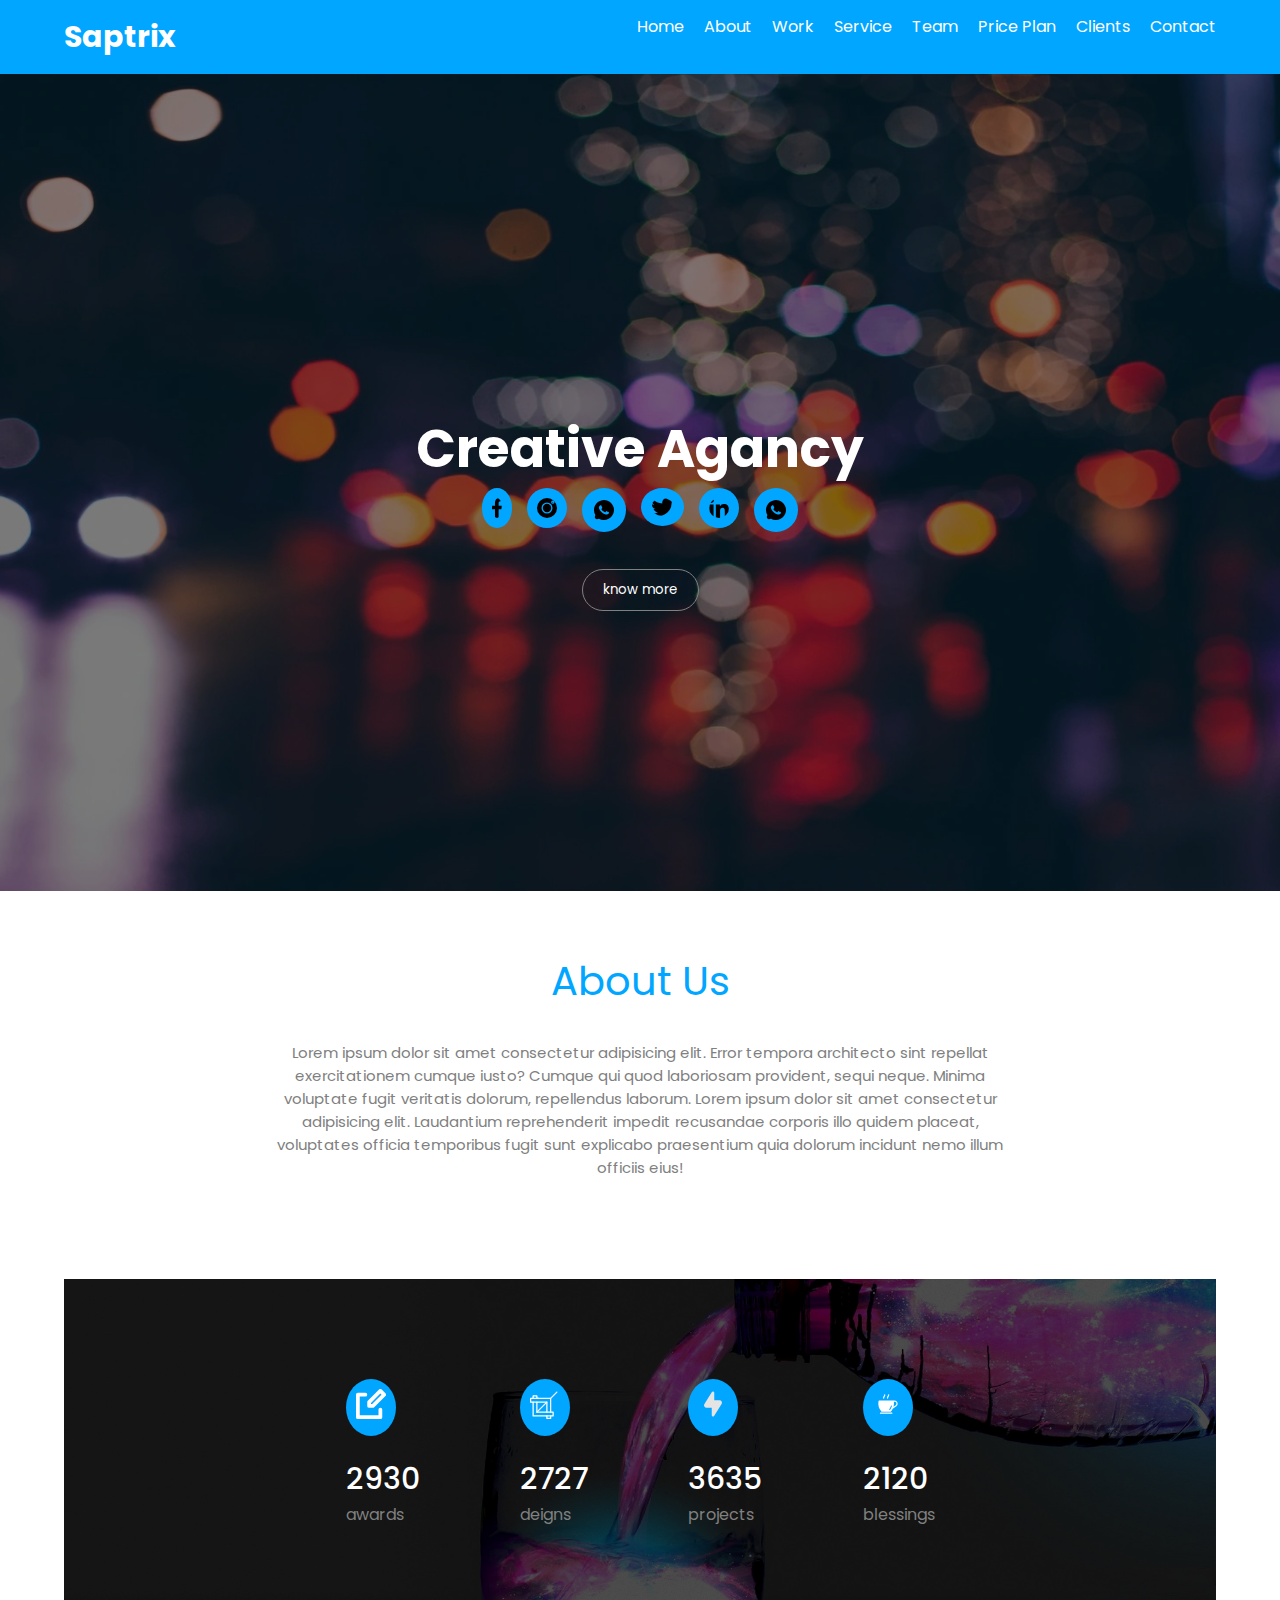
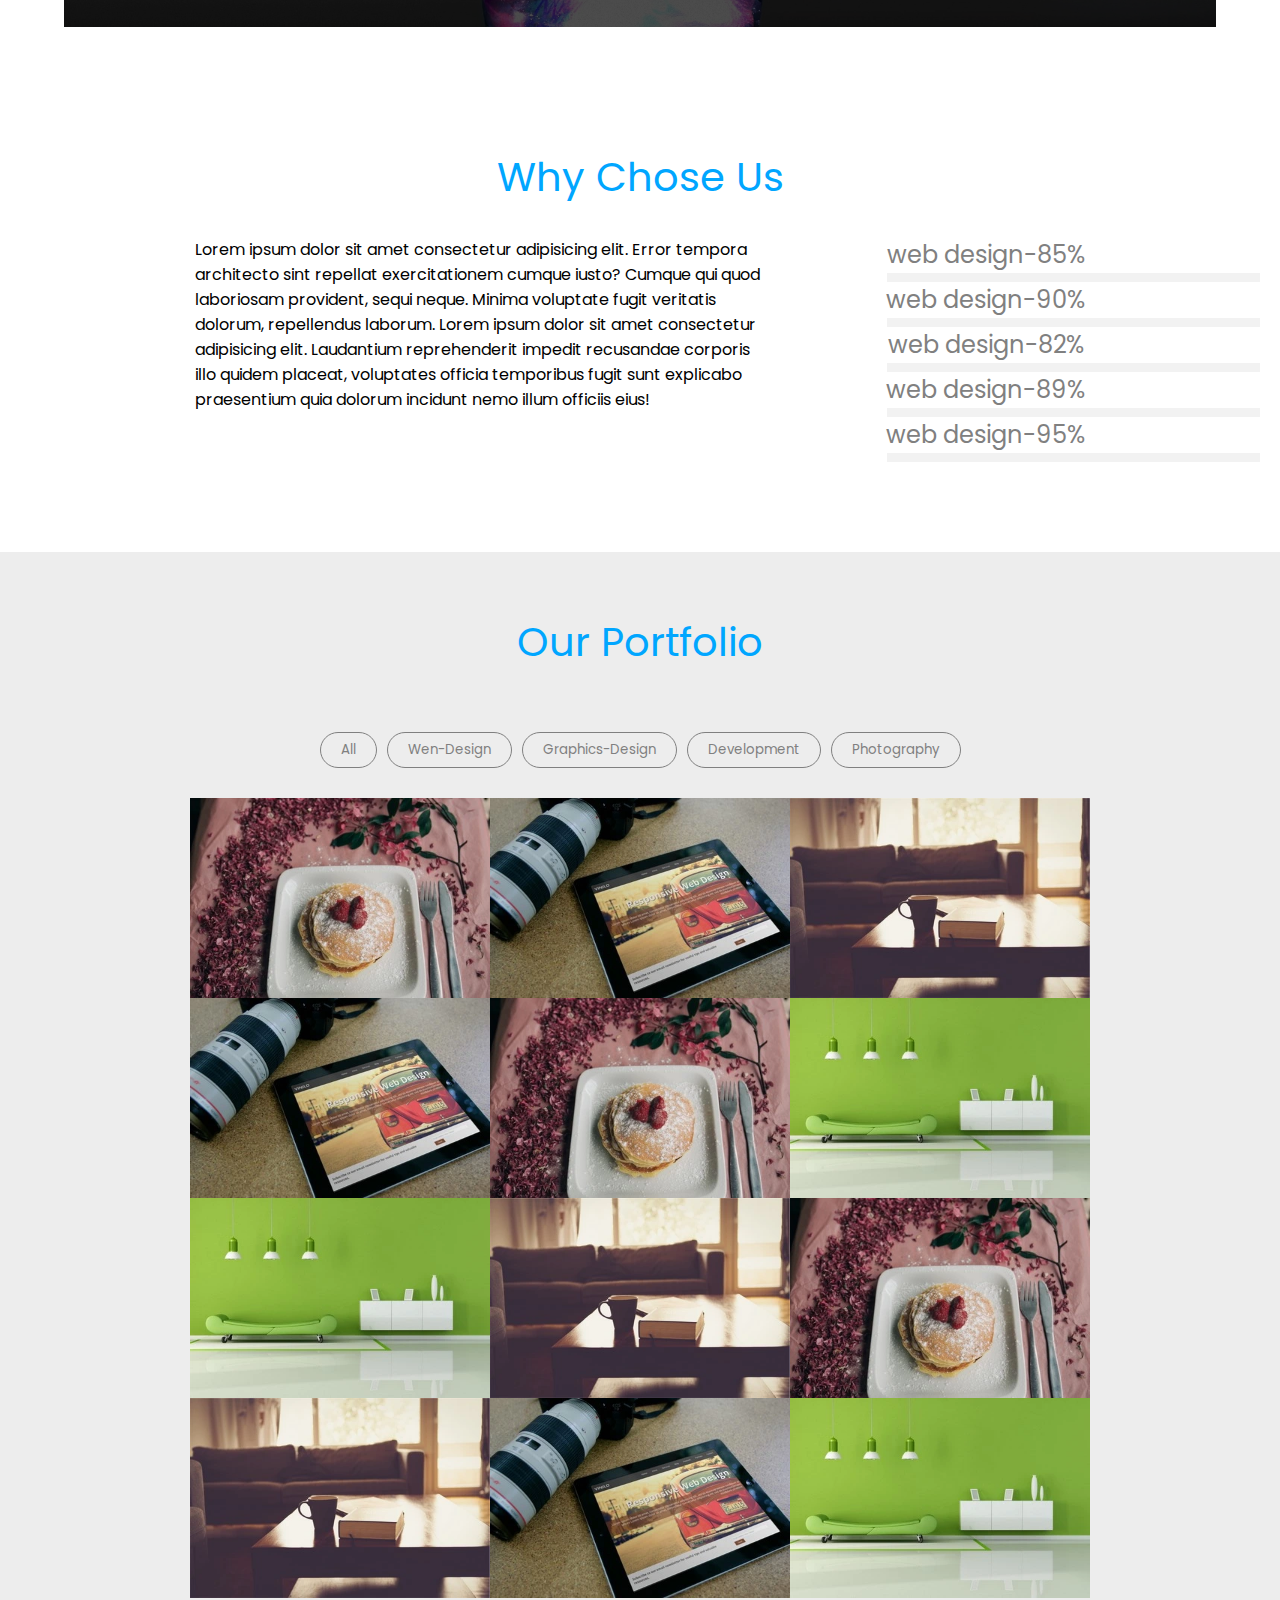
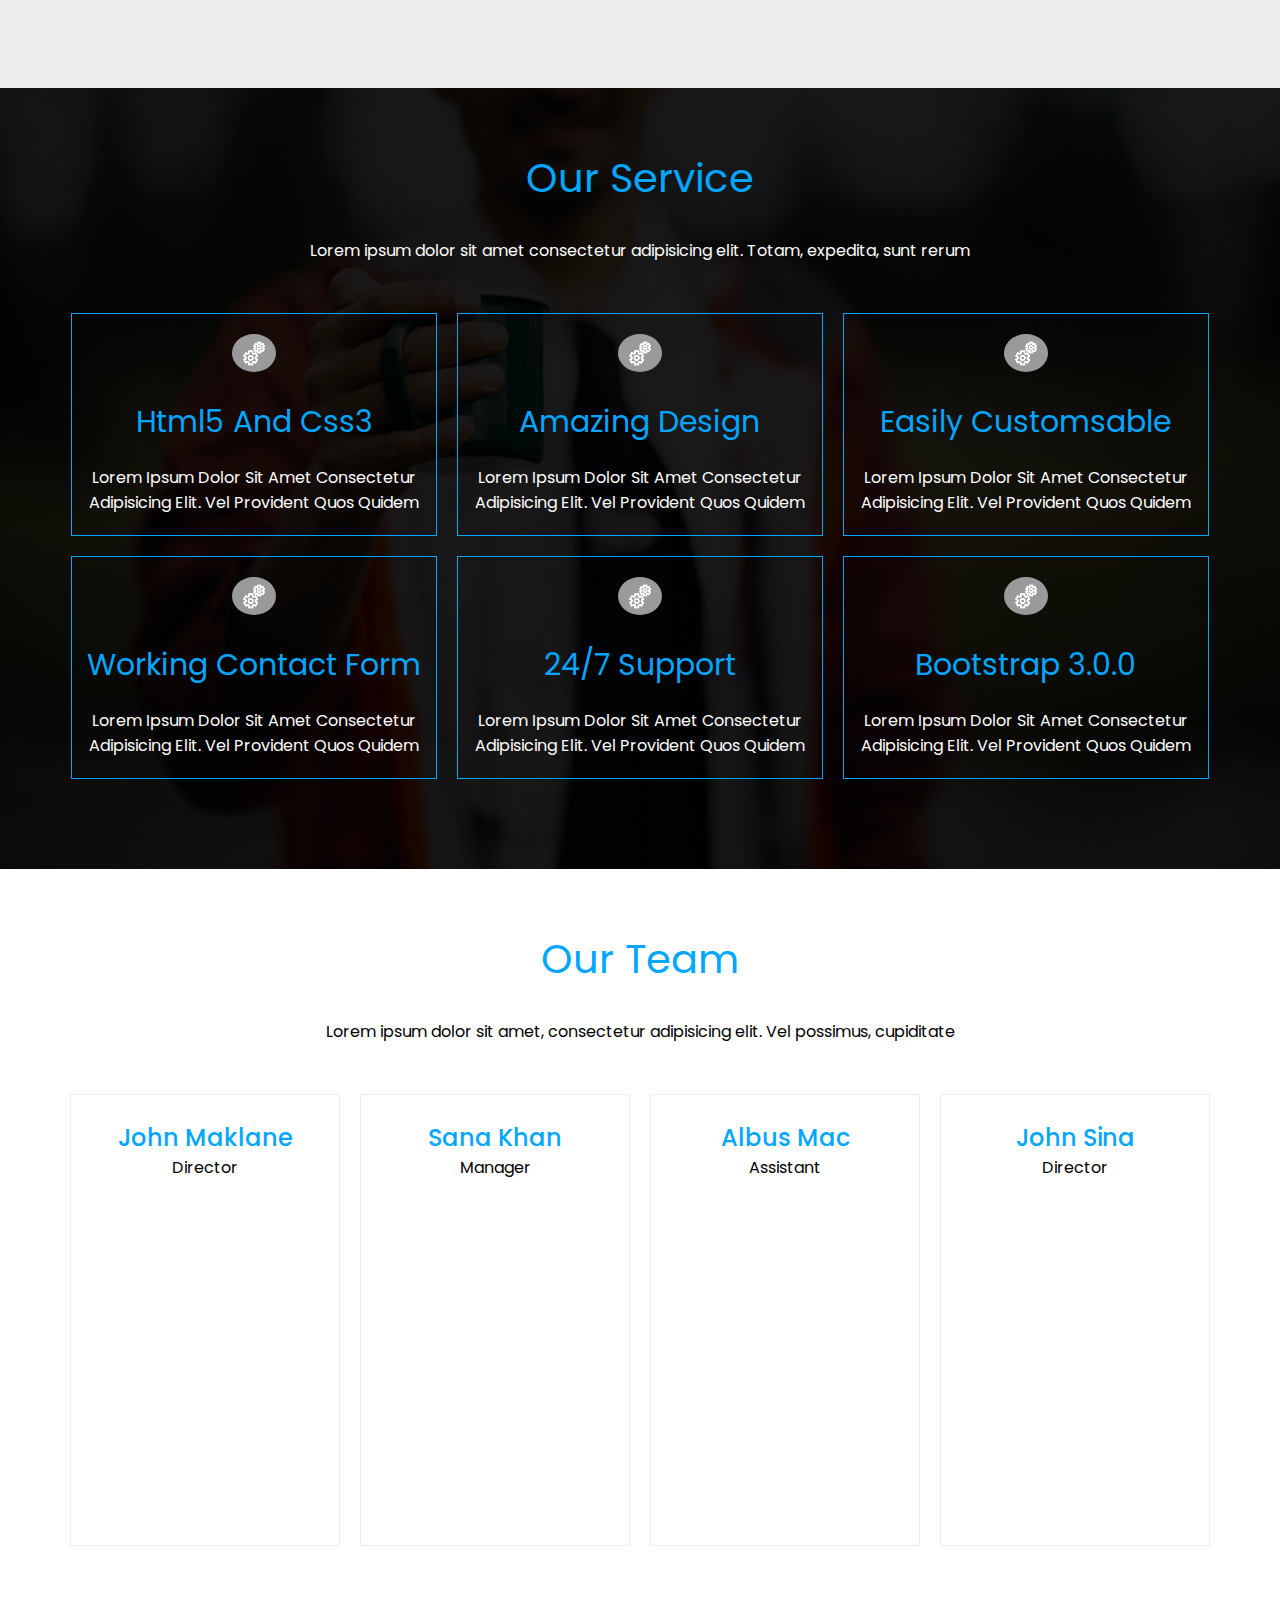
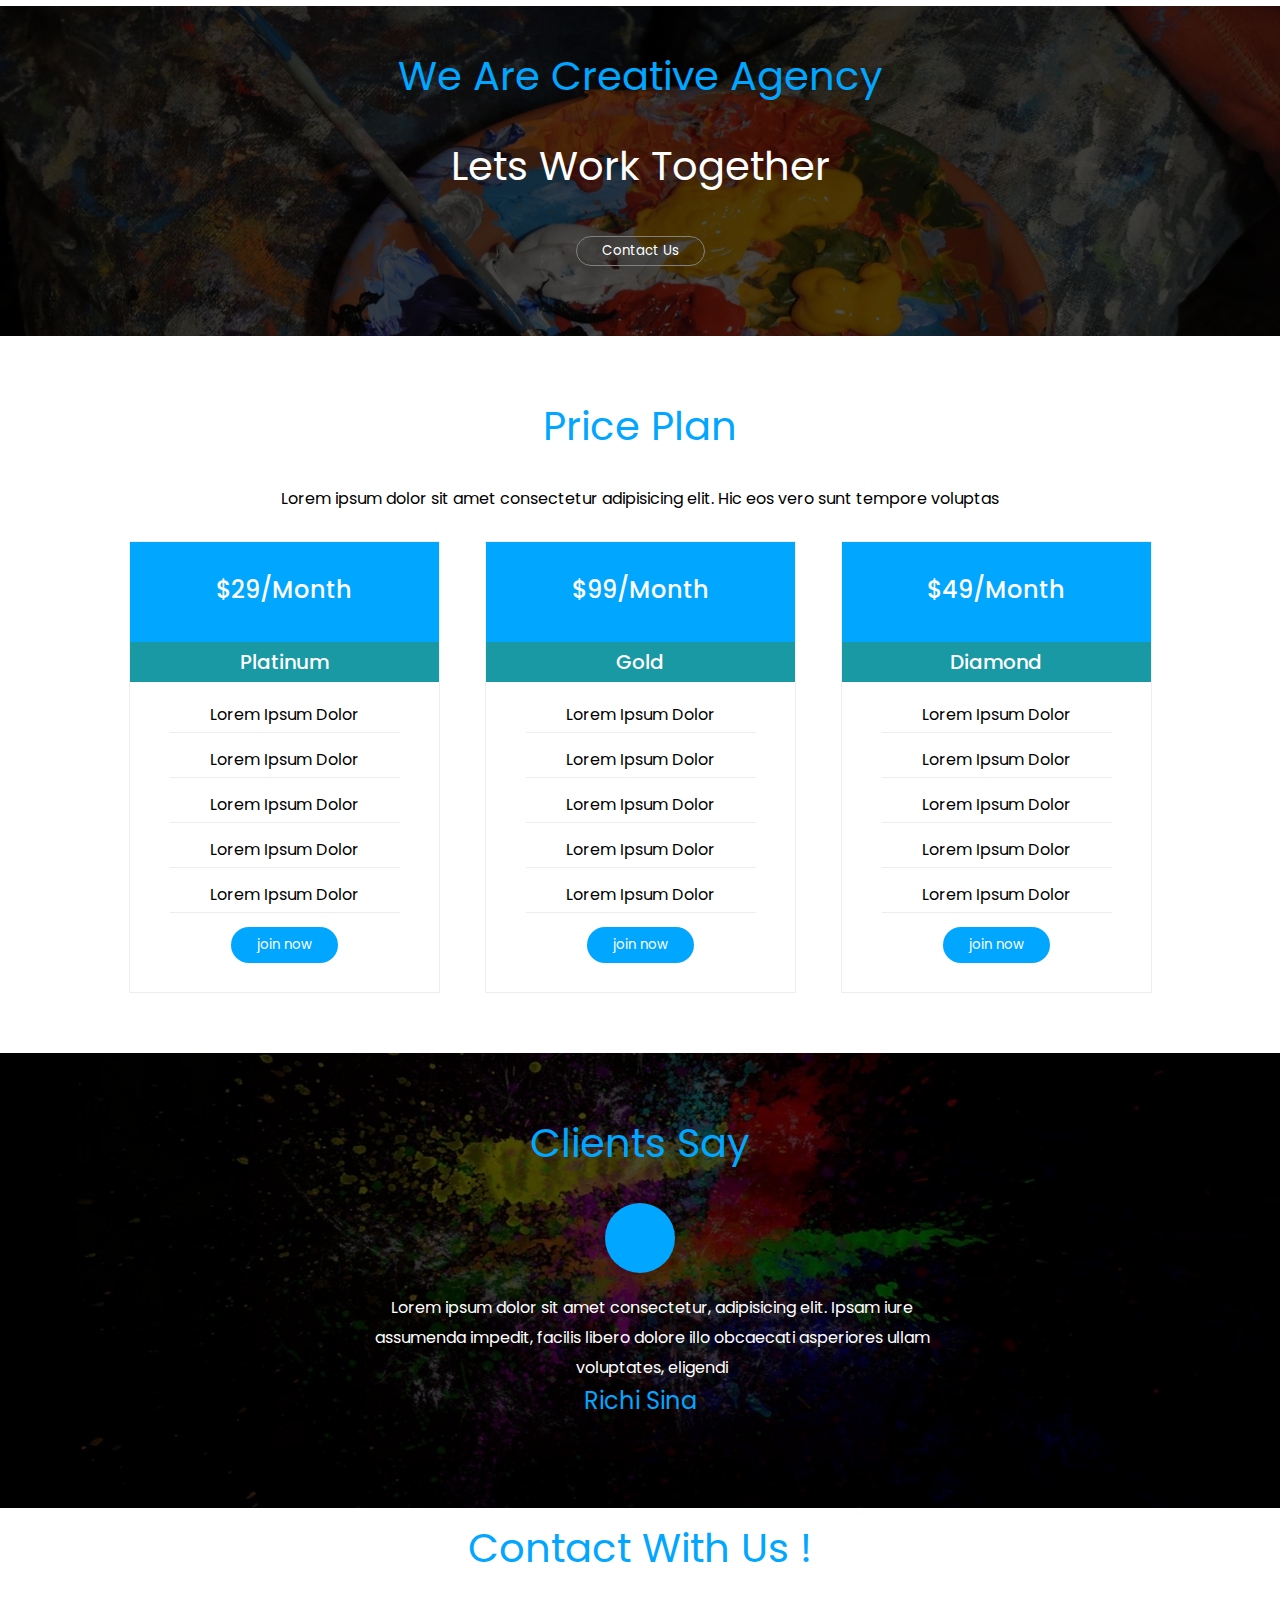
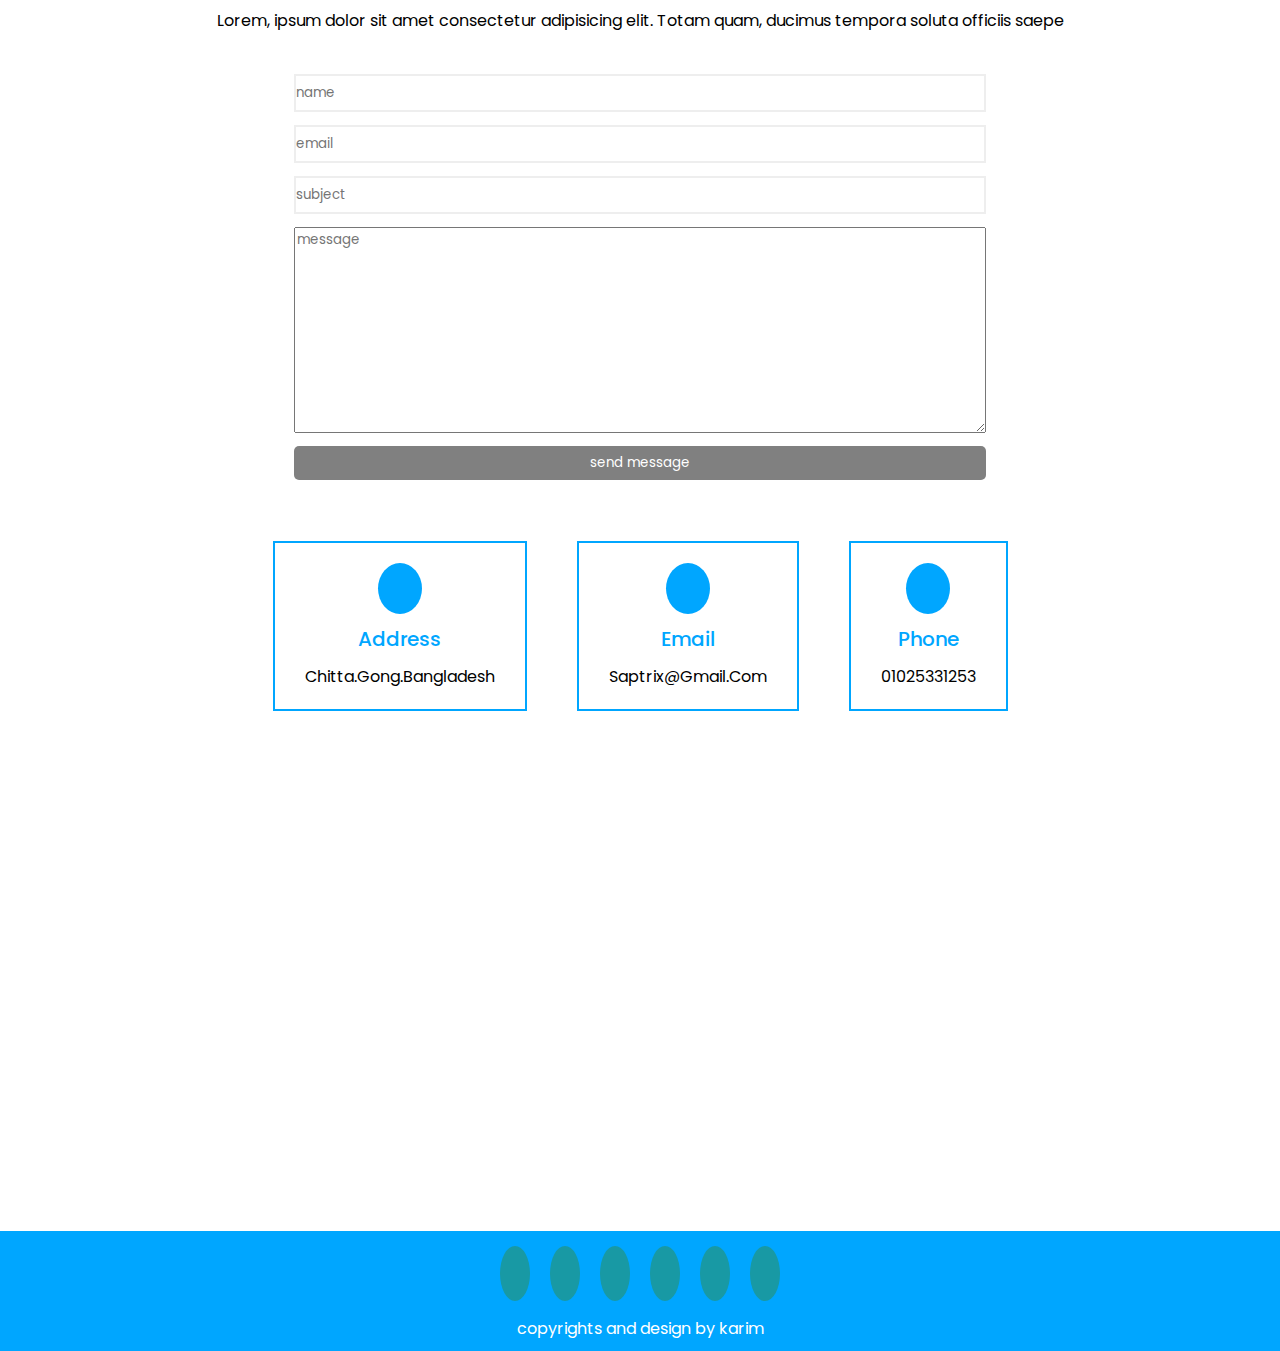
<file: index.html>
<!DOCTYPE html>
<html>
  <head>
    <meta charset="UTF-8" />
    <meta name="description" content="....." />
    <meta name="author" content="....." />
    <meta name="keyword" content="....." />
    <link rel="stylesheet" href="assets/css/style.css" />
    <title>saptrix</title>
  </head>

  <body>

    <nav class="navbar">
      <div class="container">
        <div class="contain flex-data">
          <a href="index.html" class="brand-name">saptrix</a>

          <ul class="navbar-nav flex-data">
            <li class="nav-item">
              <a href="index.html" class="nav-link">
                home
              </a>
            </li>
            <li class="nav-item">
              <a href="about-us.html" class="nav_link">
                about
              </a>
            </li>
            <li class="nav-item">
              <a href="work.html" class="nav-link">
                work
              </a>
            </li>
            <li class="nav-item">
              <a href="service.html" class="nav-link">
                service
              </a>
            </li>
            <li class="nav_item">
              <a href="team.html" class="nav_link">
                team
              </a>
            </li>
            <li class="nav-item">
              <a href="price-plan.html" class="nav-link">
                price plan
              </a>
            </li>
            <li class="nav-item">
              <a href="clients.html" class="nav-link">
                clients
              </a>
            </li>
            <li class="nav-item">
              <a href="contact.html" class="nav-link">
                contact
              </a>
            </li>
          </ul>
        </div>
      </div>
    </nav>
    
    <header>
      <div class="container">
        <div class="contain">
          <h1>
            creative agancy
          </h1>

          <div class="image-row flex-data">
            <div image-so>
              <img
                src="assets/images/icons/facebook.svg"
                loading="lazy"
                alt=""
              />
            </div>
            <div image-so>
              <img
                src="assets/images/icons/instagram.svg"
                loading="lazy"
                alt=""
              />
            </div>
            <div image-so>
              <img src="assets/images/icons/whats.svg" loading="lazy" alt="" />
            </div>
            <div image-so>
              <img
                src="assets/images/icons/twitter.svg"
                loading="lazy"
                alt=""
              />
            </div>
            <div image-so>
              <img
                src="assets/images/icons/linkedin.svg"
                loading="lazy"
                alt=""
              />
            </div>
            <div image-so>
              <img src="assets/images/icons/whats.svg" loading="lazy" alt="" />
            </div>
          </div>

          <div class="bu-know">
            <button>know more</button>
          </div>
        </div>
      </div>
     </header>

    <main>

    <section class="about-us general-section">
      <div class="container">
        <div class="heading">
          <h1>about us</h1>

          <p>
            Lorem ipsum dolor sit amet consectetur adipisicing elit. Error
            tempora architecto sint repellat exercitationem cumque iusto? Cumque
            qui quod laboriosam provident, sequi neque. Minima voluptate fugit
            veritatis dolorum, repellendus laborum. Lorem ipsum dolor sit amet
            consectetur adipisicing elit. Laudantium reprehenderit impedit
            recusandae corporis illo quidem placeat, voluptates officia
            temporibus fugit sunt explicabo praesentium quia dolorum incidunt
            nemo illum officiis eius!
          </p>

        </div>

        <div class="row flex-data">
            <div class="box-5">
              <div class="img-contain">
                <img
                  src="assets/images/about_us/write.svg"
                  loading="lazy"
                  alt=""
                />
              </div>
              <h4>2930</h4>
              <p>awards</p>
            </div>

            <div class="box-5">
              <div class="img-contain">
                <img
                  src="assets/images/about_us/crop.svg"
                  loading="lazy"
                  alt=""
                />
              </div>
              <h4>2727</h4>
              <p>deigns</p>
            </div>
            

            <div class="box-5">
              <div class="img-contain">
                <img
                  src="assets/images/about_us/energy.svg"
                  loading="lazy"
                  alt=""
                />
              </div>
              <h4>3635</h4>
              <p>projects</p>
            </div>

            <div class="box-5">
              <div class="img-contain">
                <img
                  src="assets/images/about_us/cup of tea.svg"
                  loading="lazy"
                  alt=""
                />
              </div>
              <h4>2120</h4>
              <p>blessings</p>
            </div>
          </div>
      </div>
    </section>

    <section class="why-chose-us general-section">
      <div class="container">
        <div class="heading">
          <h1>why chose us</h1>

          <div class="tittles flex-data">
            <div class="tittle">
              <p>
                Lorem ipsum dolor sit amet consectetur adipisicing elit. Error
                tempora architecto sint repellat exercitationem cumque iusto?
                Cumque qui quod laboriosam provident, sequi neque. Minima
                voluptate fugit veritatis dolorum, repellendus laborum. Lorem
                ipsum dolor sit amet consectetur adipisicing elit. Laudantium
                reprehenderit impedit recusandae corporis illo quidem placeat,
                voluptates officia temporibus fugit sunt explicabo praesentium
                quia dolorum incidunt nemo illum officiis eius!
              </p>
            </div>

            <div class="sub-tittle">
              <h2>web design-85%</h2>

              <h2>web design-90%</h2>

              <h2>web design-82%</h2>

              <h2>web design-89%</h2>

              <h2>web design-95%</h2>
            </div>
          </div>
        </div>
      </div>
    </section>

    <section class="our-portfolio general-section">
      <div class="container">
        <div class="heading">
          <h1>our portfolio</h1>

          <div class="buttons flex-data">
            <button>all</button>

            <button>wen-design</button>

            <button>graphics-design</button>

            <button>development</button>

            <button>photography</button>
          </div>

          <div class="images-porfolio">
            <div class="images-porfolio-1 flex-data">
              <img
                src="assets/images/our-potfolio/portofolio_1.webp"
                alt="notfound"
                loading="lazy"
              />

              
              <img
                src="assets/images/our-potfolio/portofolio_4.webp"
                alt="notfound"
                loading="lazy"
              />
              <img
                src="assets/images/our-potfolio/portofolio_3.webp"
                alt="notfound"
                loading="lazy"
              />
            </div>

            <div class="images-porfolio-2 flex-data">
              <img
                src="assets/images/our-potfolio/portofolio_4.webp"
                alt="notfound"
                loading="lazy"
              />
              <img
                src="assets/images/our-potfolio/portofolio_1.webp"
                alt="notfound"
                loading="lazy"
              />
              <img
                src="assets/images/our-potfolio/portofolio_2.webp"
                alt="notfound"
                loading="lazy"
              />
            </div>

            <div class="images-porfolio-3 flex-data">
              <img
                src="assets/images/our-potfolio/portofolio_2.webp"
                alt="notfound"
                loading="lazy"
              />
              <img
                src="assets/images/our-potfolio/portofolio_3.webp"
                alt="notfound"
                loading="lazy"
              />
              <img
                src="assets/images/our-potfolio/portofolio_1.webp"
                alt="notfound"
                loading="lazy"
              />
            </div>

            <div class="images-porfolio-4 flex-data">
              <img
                src="assets/images/our-potfolio/portofolio_3.webp"
                alt="notfound"
                loading="lazy"
              />
              <img
                src="assets/images/our-potfolio/portofolio_4.webp"
                alt="notfound"
                loading="lazy"
              />
              <img
                src="assets/images/our-potfolio/portofolio_2.webp"
                alt="notfound"
                loading="lazy"
              />
            </div>
          </div>
        </div>
      </div>
    </section>

    <section class="our-service general-section">
      <div class="container">
        <div class="heading">
          <h1>our service</h1>

          <p>
            Lorem ipsum dolor sit amet consectetur adipisicing elit. Totam,
            expedita, sunt rerum
          </p>

          <div class="row flex-data">
            <div class="box-2">
              <div class="img-contains">
                <img
                  src="assets/images/our-service/settings.svg"
                  alt="notfound"
                  loading="lazy"
                />
              </div>

              <h2>html5 and css3</h2>

              <p>
                Lorem ipsum dolor sit amet consectetur adipisicing elit. Vel
                provident quos quidem
              </p>
            </div>
            <div class="box-2">
              <div class="img-contains">
                <img
                  src="assets/images/our-service/settings.svg"
                  alt="notfound"
                  loading="lazy"
                />
              </div>

              <h2>amazing design</h2>

              <p>
                Lorem ipsum dolor sit amet consectetur adipisicing elit. Vel
                provident quos quidem
              </p>
            </div>

            <div class="box-2">
              <div class="img-contains">
                <img
                  src="assets/images/our-service/settings.svg"
                  alt="notfound"
                  loading="lazy"
                />
              </div>

              <h2>easily customsable</h2>

              <p>
                Lorem ipsum dolor sit amet consectetur adipisicing elit. Vel
                provident quos quidem
              </p>
            </div>

            <div class="box-2">
              <div class="img-contains">
                <img
                  src="assets/images/our-service/settings.svg"
                  alt="notfound"
                  loading="lazy"
                />
              </div>

              <h2>working contact form</h2>

              <p>
                Lorem ipsum dolor sit amet consectetur adipisicing elit. Vel
                provident quos quidem
              </p>
            </div>

            <div class="box-2">
              <div class="img-contains">
                <img
                  src="assets/images/our-service/settings.svg"
                  alt="notfound"
                  loading="lazy"
                />
              </div>

              <h2>24/7 support</h2>

              <p>
                Lorem ipsum dolor sit amet consectetur adipisicing elit. Vel
                provident quos quidem
              </p>
            </div>

            <div class="box-2">
              <div class="img-contains">
                <img
                  src="assets/images/our-service/settings.svg"
                  alt="notfound"
                  loading="lazy"
                />
              </div>

              <h2>bootstrap 3.0.0</h2>

              <p>
                Lorem ipsum dolor sit amet consectetur adipisicing elit. Vel
                provident quos quidem
              </p>
            </div>
          </div>
        </div>
      </div>
    </section>

    <section class="our-team general-section">
      <div class="container">
        <div class="heading">
          <h1>our team</h1>

          <p>
            Lorem ipsum dolor sit amet, consectetur adipisicing elit. Vel
            possimus, cupiditate
          </p>

        </div>
        <div class="row flex-data">
          <div class="box-3 ">
            <div class="img-contains">
              <img
                src="assets/images/our-team/team_1.webp"
                alt="notfound"
                loading="lazy"
              />

              <div class="contact-data flex-data">
              <h3>about me</h3> 

              <p>Lorem ipsum dolor sit amet consectetur adipis</p>
            </div>

            </div>

            <h2>john maklane</h2>

            <p>director</p>
          </div>

          <div class="box-3">
            <div class="img-contains">
              <img
                src="assets/images/our-team/team_2.webp"
                alt="notfound"
                loading="lazy"
              />

              <div class="contact-data flex-data">
                <h3>about me</h3> 
  
                <p>Lorem ipsum dolor sit amet consectetur adipis</p>
              </div>
  
            </div>

            <h2>sana khan</h2>

            <p>manager</p>
          </div>

          <div class="box-3">
            <div class="img-contains">
              <img
                src="assets/images/our-team/team_1.webp"
                alt="notfound"
                loading="lazy"
              />

              <div class="contact-data flex-data">
                <h3>about me</h3> 
  
                <p>Lorem ipsum dolor sit amet consectetur adipis</p>
              </div>
  
            </div>

            <h2>albus mac</h2>

            <p>assistant</p>
          </div>

          <div class="box-3">
            <div class="img-contains">
              <img
                src="assets/images/our-team/team_2.webp"
                alt="notfound"
                loading="lazy"
              />

              <div class="contact-data flex-data">
                <h3>about me</h3> 
  
                <p>Lorem ipsum dolor sit amet consectetur adipis</p>
              </div>
            </div> 

            <h2>john sina</h2>

            <p>director</p>
          </div>
        </div>
      </div>
    </section>

    <section class="we-are-creative-agency">
      <div class="container">
        <div class="heading">
          <h1>we are creative agency</h1>

          <p>lets work together</p>

          <div class="bu-con">
            <button>contact us</button>
          </div>
        </div>
      </div>
    </section>

    <section class="price-plan general-section">
      <div class="container">
        <div class="heading">
          <h1>price plan</h1>

          <p>
            Lorem ipsum dolor sit amet consectetur adipisicing elit. Hic eos
            vero sunt tempore voluptas
          </p>
        </div>

        <div class="row flex-data">
          <div class="box-4">
            <div class="h-contain flex-data">
              <h2>$29/month</h2>
            </div>
            <div class="p-contain">
              <p>platinum</p>
            </div>
            <div class="tittles">
              <p>Lorem ipsum dolor</p>
              <p>Lorem ipsum dolor</p>
              <p>Lorem ipsum dolor</p>
              <p>Lorem ipsum dolor</p>
              <p>Lorem ipsum dolor</p>

              <div class="bu-jo flex-data">
                <button>join now</button>
              </div>
            </div>
          </div>

          <div class="box-4">
            <div class="h-contain flex-data">
              <h2>$99/month</h2>
            </div>
            <div class="p-contain">
              <p>gold</p>
            </div>
            <div class="tittles">
              <p>Lorem ipsum dolor</p>
              <p>Lorem ipsum dolor</p>
              <p>Lorem ipsum dolor</p>
              <p>Lorem ipsum dolor</p>
              <p>Lorem ipsum dolor</p>

              <div class="bu-jo flex-data">
                <button>join now</button>
              </div>
            </div>
          </div>

          <div class="box-4">
            <div class="h-contain flex-data">
              <h2>$49/month</h2>
            </div>
            <div class="p-contain">
              <p>diamond</p>
            </div>

            <div class="tittles">
              <p>Lorem ipsum dolor</p>
              <p>Lorem ipsum dolor</p>
              <p>Lorem ipsum dolor</p>
              <p>Lorem ipsum dolor</p>
              <p>Lorem ipsum dolor</p>

              <div class="bu-jo flex-data">
                <button>join now</button>
              </div>
            </div>
          </div>
        </div>
      </div>
    </section>

    <section class="clients-say general-section">
      <div class="container">
        <div class="heading">
          <h1>clients say</h1>

          <div class="qout">
            <img
              src="assets/images/clients-say/qout.svg"
              alt="notfound"
              loading="lazy"
            />
          </div>

          <p>
            Lorem ipsum dolor sit amet consectetur, adipisicing elit. Ipsam iure
            assumenda impedit, facilis libero dolore illo obcaecati asperiores
            ullam voluptates, eligendi
          </p>

          <h2>richi sina</h2>
        </div>
      </div>
    </section>

    <section class="contact-with-us">
      <div class="container">
        <div class="heading">
          <h1>
            contact with us !
          </h1>

          <p>
            Lorem, ipsum dolor sit amet consectetur adipisicing elit. Totam
            quam, ducimus tempora soluta officiis saepe
          </p>

          <div class="forma flex-data">
            <form action="">
              <input type="text" placeholder="name" />

              <input type="email" placeholder="email" />

              <input type="text" placeholder="subject" />

              <textarea
                name="message"
                id=""
                cols="30"
                rows="10"
                placeholder="message"
              ></textarea> 
              <button>send message</button>
            </form>
          </div>

      </div> 
      </div> 
      <div class="row flex-data">
        <div class="box-6">
          <div class="image-contain">
            <img src="assets/images/contact-with-us/211854_location_icon.svg" alt="notfound" loading="lazy">
          </div> 
          <h4>address</h4> 
          
          <p>chitta.gong.bangladesh</p>
        </div>

        <div class="box-6">
          <div class="image-contain">
            <img src="assets/images/contact-with-us/9004761_envelope_mail_email_message_icon.svg" alt="notfound" loading="lazy">
          </div> 
          <h4>email</h4> 
          
          <p>saptrix@gmail.com</p>
        </div>

        <div class="box-6">
          <div class="image-contain">
            <img src="assets/images/contact-with-us/352066_android_phone_icon.svg" alt="notfound" loading="lazy">
          </div>
          <h4>phone</h4> 
          
          <p>01025331253</p>
        </div>
      </div>
    </div>
    </section>

    <section class="map">
      <div class="container"> 
        <div class="map-lo flex-data">
          <iframe src="https://www.google.com/maps/embed?pb=!1m14!1m12!1m3!1d158902.7998430248!2d-0.1848952256068776!3d51.51585325480573!2m3!1f0!2f0!3f0!3m2!1i1024!2i768!4f13.1!5e0!3m2!1sar!2seg!4v1691498787199!5m2!1sar!2seg" 
          
          allowfullscreen="" 
          loading="lazy" 
          referrerpolicy="no-referrer-when-downgrade">
          </iframe>
      </div>
    </section>
     </main>

  <footer>
      <div class="container">
        <div class="contain">
          <div class="row">
           <ul class="foot-ul">
             <li class="foot-item">
               <a href="#" class="foot-link">
                 <img src="assets/images/icons/facebook.svg" alt="nofound" loading="lazy">
               </a>
             </li> 

             <li class="foot-item">
                <a href="#" class="foot-link">
                  <img src="assets/images/icons/instagram.svg" alt="nofound" loading="lazy">
                </a>
              </li>

              <li class="foot-item">
                  <a href="#" class="foot-link">
                    <img src="assets/images/icons/twitter.svg" alt="nofound" loading="lazy">
                  </a>
                </li>

                <li class="foot-item">
                    <a href="#" class="foot-link">
                      <img src="assets/images/icons/whats.svg" alt="nofound" loading="lazy">
                    </a>
                  </li>

                  <li class="foot-item">
                      <a href="#" class="foot-link">
                        <img src="assets/images/icons/facebook.svg" alt="nofound" loading="lazy">
                      </a>
                    </li> 

                    <li class="foot-item">
                        <a href="#" class="foot-link">
                          <img src="assets/images/icons/linkedin.svg" alt="nofound" loading="lazy">
                        </a>
                      </li>
           </ul>
            <p>copyrights and design by karim</p>
          </div>
        </div>
      </div>
    </footer> 

  </body>
</html>
</file>
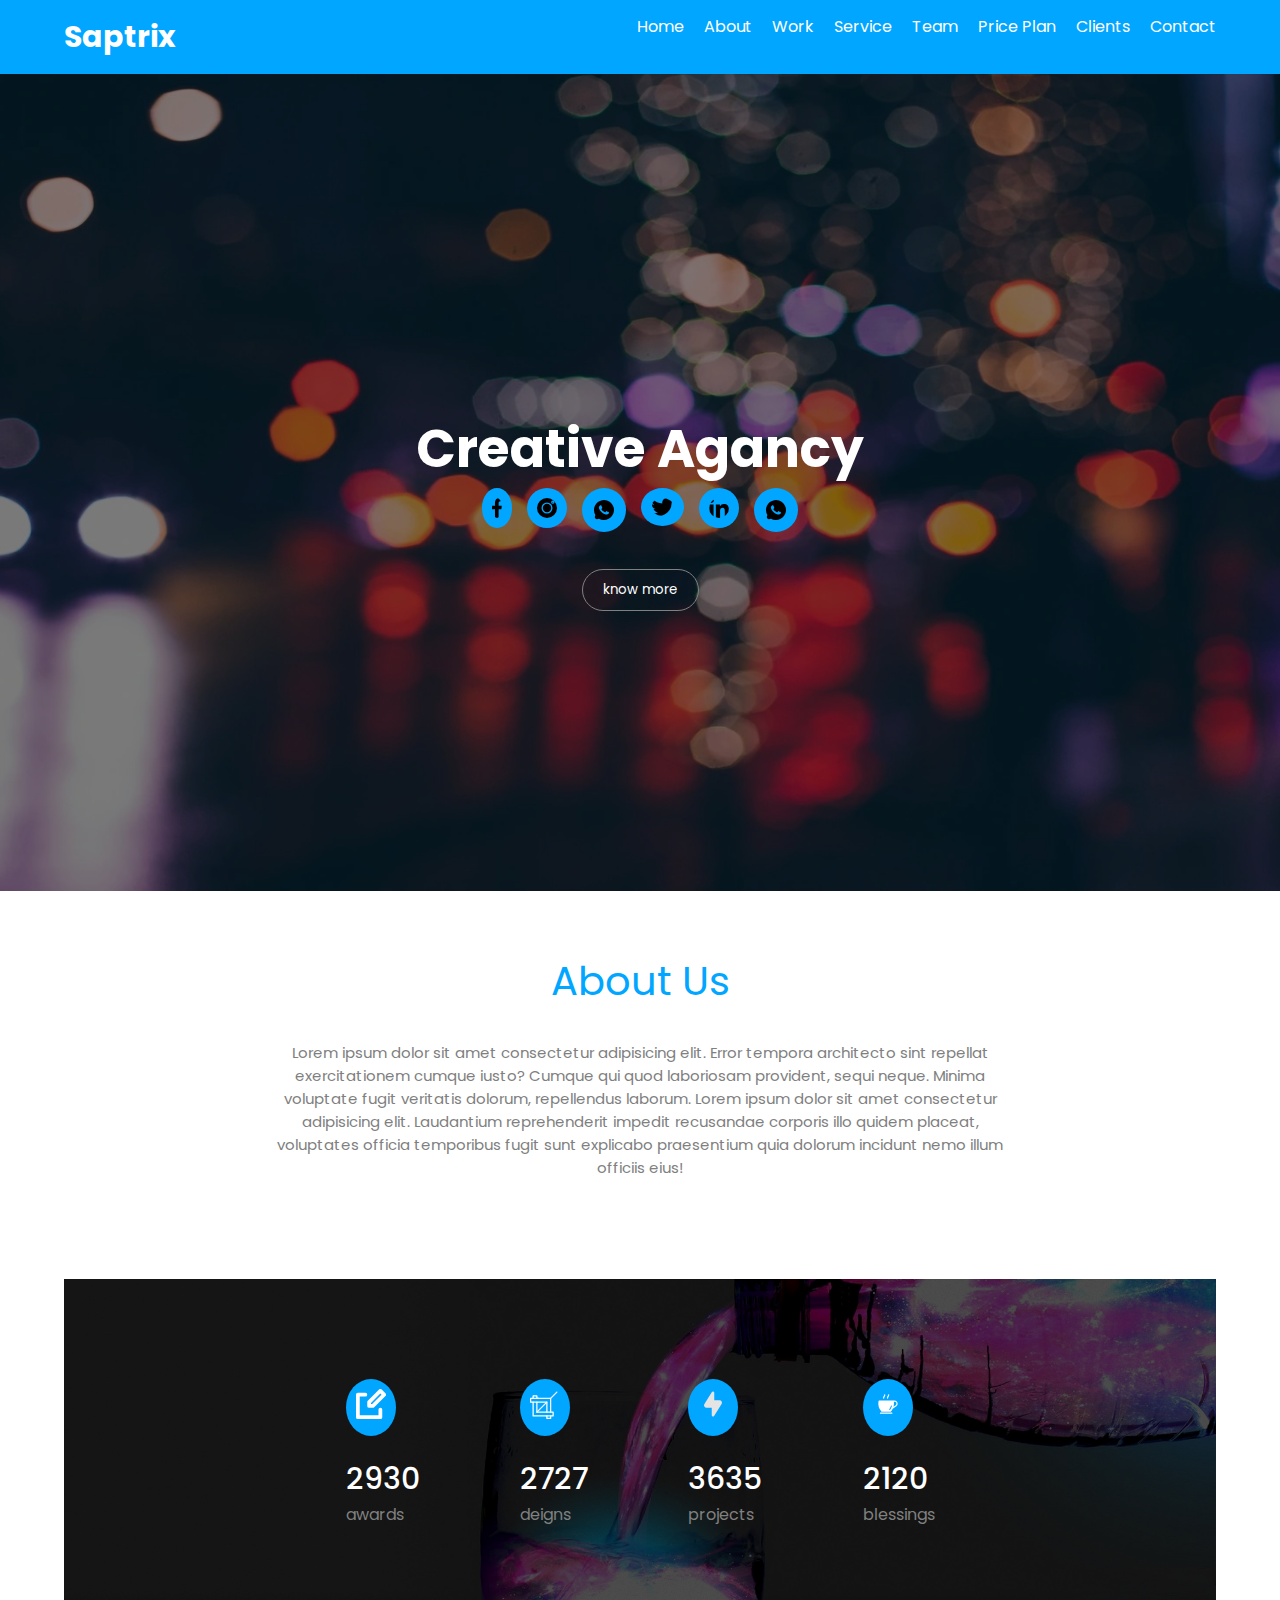
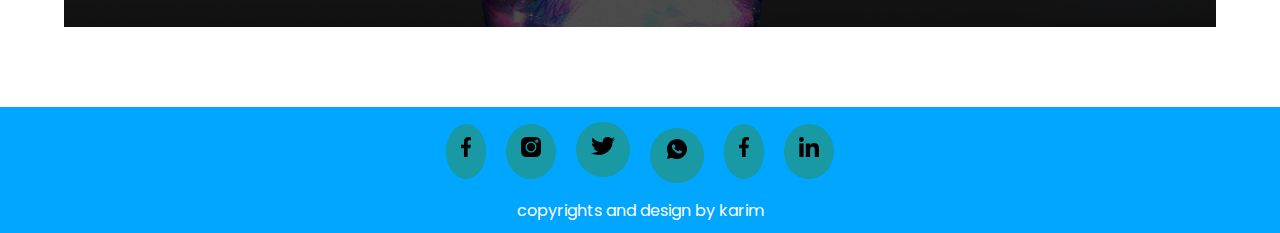
<file: about-us.html>
<!DOCTYPE html>
<html>
  <head>
    <meta charset="UTF-8" />
    <meta name="description" content="....." />
    <meta name="author" content="....." />
    <meta name="keyword" content="....." />
    <link rel="stylesheet" href="assets/css/style.css" />
    <title>saptrix</title>
  </head>

  <body>

    <nav class="navbar">
      <div class="container">
        <div class="contain flex-data">
          <a href="index.html" class="brand-name">saptrix</a>

          <ul class="navbar-nav flex-data">
            <li class="nav-item">
              <a href="index.html" class="nav-link">
                home
              </a>
            </li>
            <li class="nav-item">
              <a href="about-us.html" class="nav_link">
                about
              </a>
            </li>
            <li class="nav-item">
              <a href="work.html" class="nav-link">
                work
              </a>
            </li>
            <li class="nav-item">
              <a href="service.html" class="nav-link">
                service
              </a>
            </li>
            <li class="nav_item">
              <a href="team.html" class="nav_link">
                team
              </a>
            </li>
            <li class="nav-item">
              <a href="price-plan.html" class="nav-link">
                price plan
              </a>
            </li>
            <li class="nav-item">
              <a href="clients.html" class="nav-link">
                clients
              </a>
            </li>
            <li class="nav-item">
              <a href="contact.html" class="nav-link">
                contact
              </a>
            </li>
          </ul>
        </div>
      </div>
    </nav>

    <header class="header">
      <div class="container">
        <div class="contain">
          <h1>
            creative agancy
          </h1>

          <div class="image-row flex-data">
            <div image-so>
              <img
                src="assets/images/icons/facebook.svg"
                loading="lazy"
                alt=""
              />
            </div>
            <div image-so>
              <img
                src="assets/images/icons/instagram.svg"
                loading="lazy"
                alt=""
              />
            </div>
            <div image-so>
              <img src="assets/images/icons/whats.svg" loading="lazy" alt="" />
            </div>
            <div image-so>
              <img
                src="assets/images/icons/twitter.svg"
                loading="lazy"
                alt=""
              />
            </div>
            <div image-so>
              <img
                src="assets/images/icons/linkedin.svg"
                loading="lazy"
                alt=""
              />
            </div>
            <div image-so>
              <img src="assets/images/icons/whats.svg" loading="lazy" alt="" />
            </div>
          </div>

          <div class="bu-know">
            <button>know more</button>
          </div>
        </div>
      </div>
    </header>

    <section class="about-us general-section">
      <div class="container">
        <div class="heading">
          <h1>about us</h1>

          <p>
            Lorem ipsum dolor sit amet consectetur adipisicing elit. Error
            tempora architecto sint repellat exercitationem cumque iusto? Cumque
            qui quod laboriosam provident, sequi neque. Minima voluptate fugit
            veritatis dolorum, repellendus laborum. Lorem ipsum dolor sit amet
            consectetur adipisicing elit. Laudantium reprehenderit impedit
            recusandae corporis illo quidem placeat, voluptates officia
            temporibus fugit sunt explicabo praesentium quia dolorum incidunt
            nemo illum officiis eius!
          </p>
        </div>

        <div class="row flex-data">
          <div class="box-5">
            <div class="img-contain">
              <img
                src="assets/images/about_us/write.svg"
                loading="lazy"
                alt=""
              />
            </div>
            <h4>2930</h4>
            <p>awards</p>
          </div>

          <div class="box-5">
            <div class="img-contain">
              <img
                src="assets/images/about_us/crop.svg"
                loading="lazy"
                alt=""
              />
            </div>
            <h4>2727</h4>
            <p>deigns</p>
          </div>

          <div class="box-5">
            <div class="img-contain">
              <img
                src="assets/images/about_us/energy.svg"
                loading="lazy"
                alt=""
              />
            </div>
            <h4>3635</h4>
            <p>projects</p>
          </div>

          <div class="box-5">
            <div class="img-contain">
              <img
                src="assets/images/about_us/cup of tea.svg"
                loading="lazy"
                alt=""
              />
            </div>
            <h4>2120</h4>
            <p>blessings</p>
          </div>
        </div>
      </div>
    </section>

    <footer>
      <div class="container">
        <div class="contain">
          <div class="row">
           <ul class="foot-ul">
             <li class="foot-item">
               <a href="#" class="foot-link">
                 <img src="assets/images/icons/facebook.svg" alt="nofound" loading="lazy">
               </a>
             </li> 

             <li class="foot-item">
                <a href="#" class="foot-link">
                  <img src="assets/images/icons/instagram.svg" alt="nofound" loading="lazy">
                </a>
              </li>

              <li class="foot-item">
                  <a href="#" class="foot-link">
                    <img src="assets/images/icons/twitter.svg" alt="nofound" loading="lazy">
                  </a>
                </li>

                <li class="foot-item">
                    <a href="#" class="foot-link">
                      <img src="assets/images/icons/whats.svg" alt="nofound" loading="lazy">
                    </a>
                  </li>

                  <li class="foot-item">
                      <a href="#" class="foot-link">
                        <img src="assets/images/icons/facebook.svg" alt="nofound" loading="lazy">
                      </a>
                    </li> 

                    <li class="foot-item">
                        <a href="#" class="foot-link">
                          <img src="assets/images/icons/linkedin.svg" alt="nofound" loading="lazy">
                        </a>
                      </li>
           </ul>
            <p>copyrights and design by karim</p>
          </div>
        </div>
      </div>
    </footer> 
  </body>
</html>
</file>
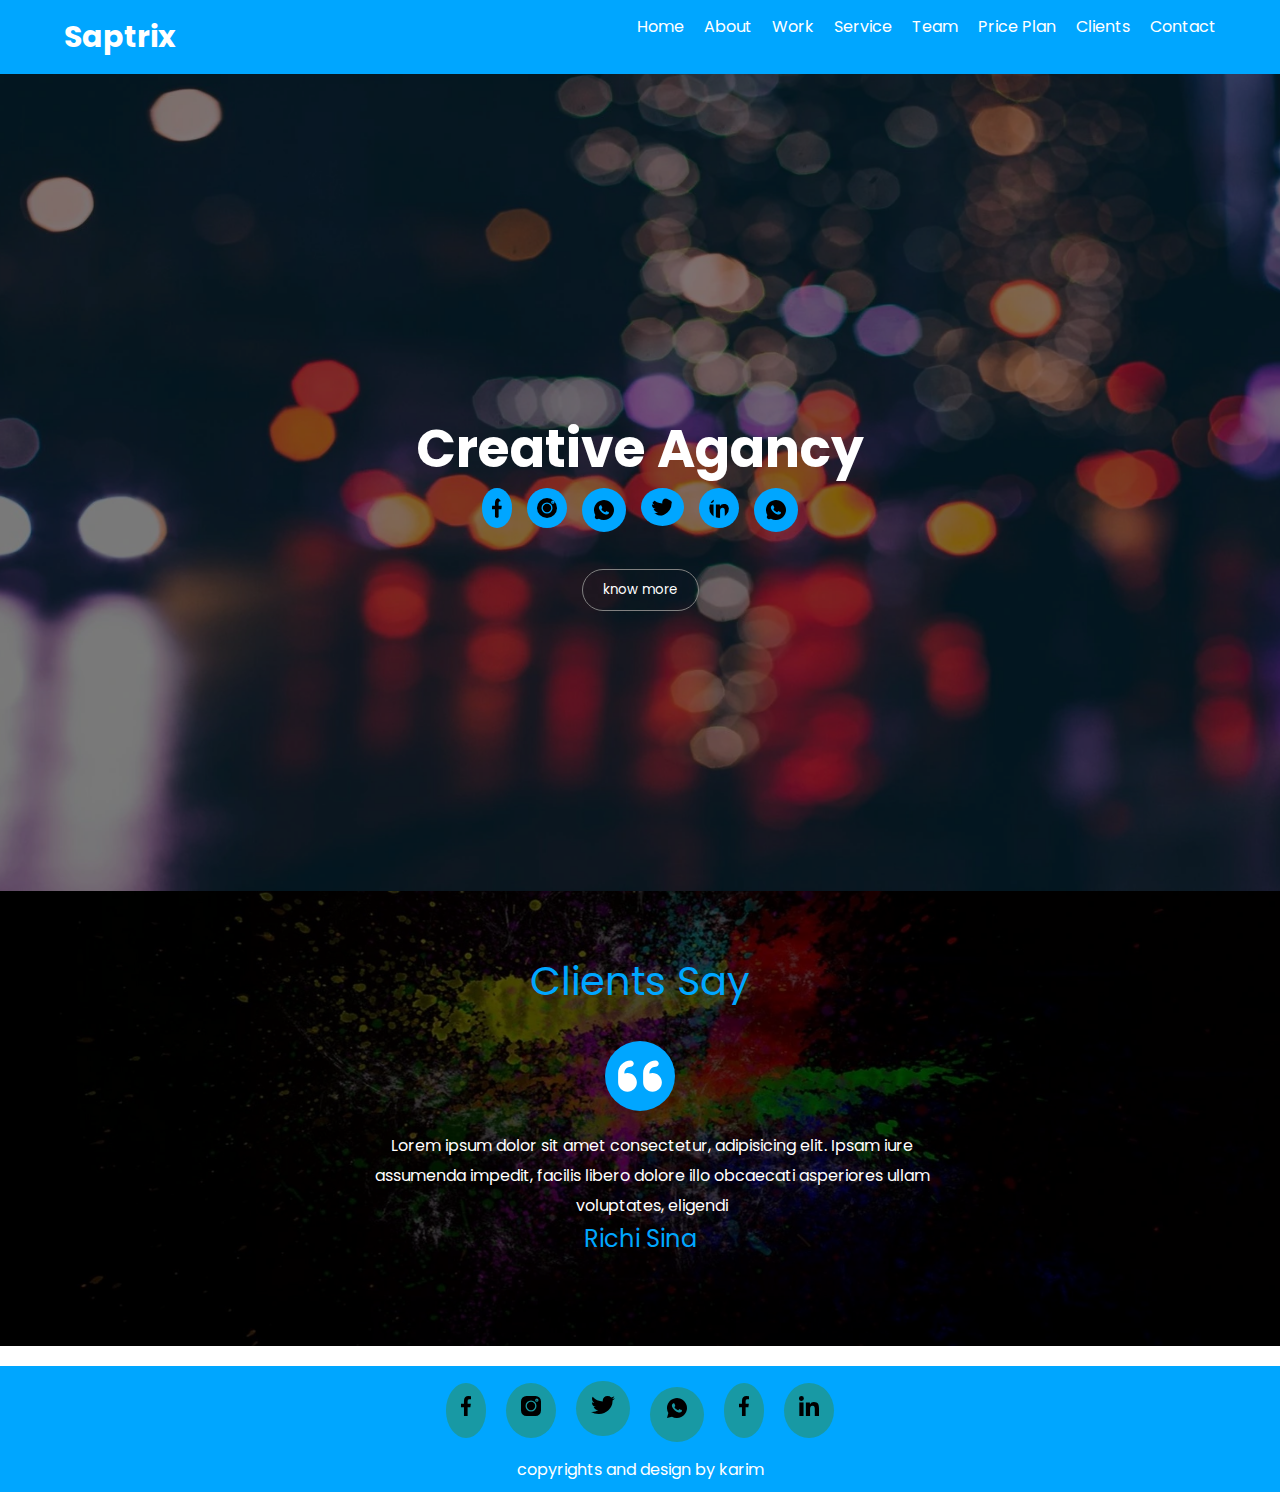
<file: clients.html>
<!DOCTYPE html>
<html>
  <head>
    <meta charset="UTF-8" />
    <meta name="description" content="....." />
    <meta name="author" content="....." />
    <meta name="keyword" content="....." />
    <link rel="stylesheet" href="assets/css/style.css" />
    <title>saptrix</title>
  </head>

  <body>
    <nav class="navbar">
      <div class="container">
        <div class="contain flex-data">
          <a href="index.html" class="brand-name">saptrix</a>

          <ul class="navbar-nav flex-data">
            <li class="nav-item">
              <a href="index.html" class="nav-link">
                home
              </a>
            </li>
            <li class="nav-item">
              <a href="about-us.html" class="nav_link">
                about
              </a>
            </li>
            <li class="nav-item">
              <a href="work.html" class="nav-link">
                work
              </a>
            </li>
            <li class="nav-item">
              <a href="service.html" class="nav-link">
                service
              </a>
            </li>
            <li class="nav_item">
              <a href="team.html" class="nav_link">
                team
              </a>
            </li>
            <li class="nav-item">
              <a href="price-plan.html" class="nav-link">
                price plan
              </a>
            </li>
            <li class="nav-item">
              <a href="clients.html" class="nav-link">
                clients
              </a>
            </li>
            <li class="nav-item">
              <a href="contact.html" class="nav-link">
                contact
              </a>
            </li>
          </ul>
        </div>
      </div>
    </nav>

    <header>
      <div class="container">
        <div class="contain">
          <h1>
            creative agancy
          </h1>

          <div class="image-row flex-data">
            <div image-so>
              <img
                src="assets/images/icons/facebook.svg"
                loading="lazy"
                alt=""
              />
            </div>
            <div image-so>
              <img
                src="assets/images/icons/instagram.svg"
                loading="lazy"
                alt=""
              />
            </div>
            <div image-so>
              <img src="assets/images/icons/whats.svg" loading="lazy" alt="" />
            </div>
            <div image-so>
              <img
                src="assets/images/icons/twitter.svg"
                loading="lazy"
                alt=""
              />
            </div>
            <div image-so>
              <img
                src="assets/images/icons/linkedin.svg"
                loading="lazy"
                alt=""
              />
            </div>
            <div image-so>
              <img src="assets/images/icons/whats.svg" loading="lazy" alt="" />
            </div>
          </div>

          <div class="bu-know">
            <button>know more</button>
          </div>
        </div>
      </div>
    </header>

    <section class="clients-say general-section">
      <div class="container">
        <div class="heading">
          <h1>clients say</h1>

          <div class="qout">
            <img
              src="assets/images/clients-say/qout.svg"
              alt="notfound"
              loading="lazy"
            />
          </div>

          <p>
            Lorem ipsum dolor sit amet consectetur, adipisicing elit. Ipsam iure
            assumenda impedit, facilis libero dolore illo obcaecati asperiores
            ullam voluptates, eligendi
          </p>

          <h2>richi sina</h2>
        </div>
      </div>
    </section>

    <footer>
      <div class="container">
        <div class="contain">
          <div class="row">
           <ul class="foot-ul">
             <li class="foot-item">
               <a href="#" class="foot-link">
                 <img src="assets/images/icons/facebook.svg" alt="nofound" loading="lazy">
               </a>
             </li> 

             <li class="foot-item">
                <a href="#" class="foot-link">
                  <img src="assets/images/icons/instagram.svg" alt="nofound" loading="lazy">
                </a>
              </li>

              <li class="foot-item">
                  <a href="#" class="foot-link">
                    <img src="assets/images/icons/twitter.svg" alt="nofound" loading="lazy">
                  </a>
                </li>

                <li class="foot-item">
                    <a href="#" class="foot-link">
                      <img src="assets/images/icons/whats.svg" alt="nofound" loading="lazy">
                    </a>
                  </li>

                  <li class="foot-item">
                      <a href="#" class="foot-link">
                        <img src="assets/images/icons/facebook.svg" alt="nofound" loading="lazy">
                      </a>
                    </li> 

                    <li class="foot-item">
                        <a href="#" class="foot-link">
                          <img src="assets/images/icons/linkedin.svg" alt="nofound" loading="lazy">
                        </a>
                      </li>
           </ul>
            <p>copyrights and design by karim</p>
          </div>
        </div>
      </div>
    </footer> 
  </body>
</html>
</file>
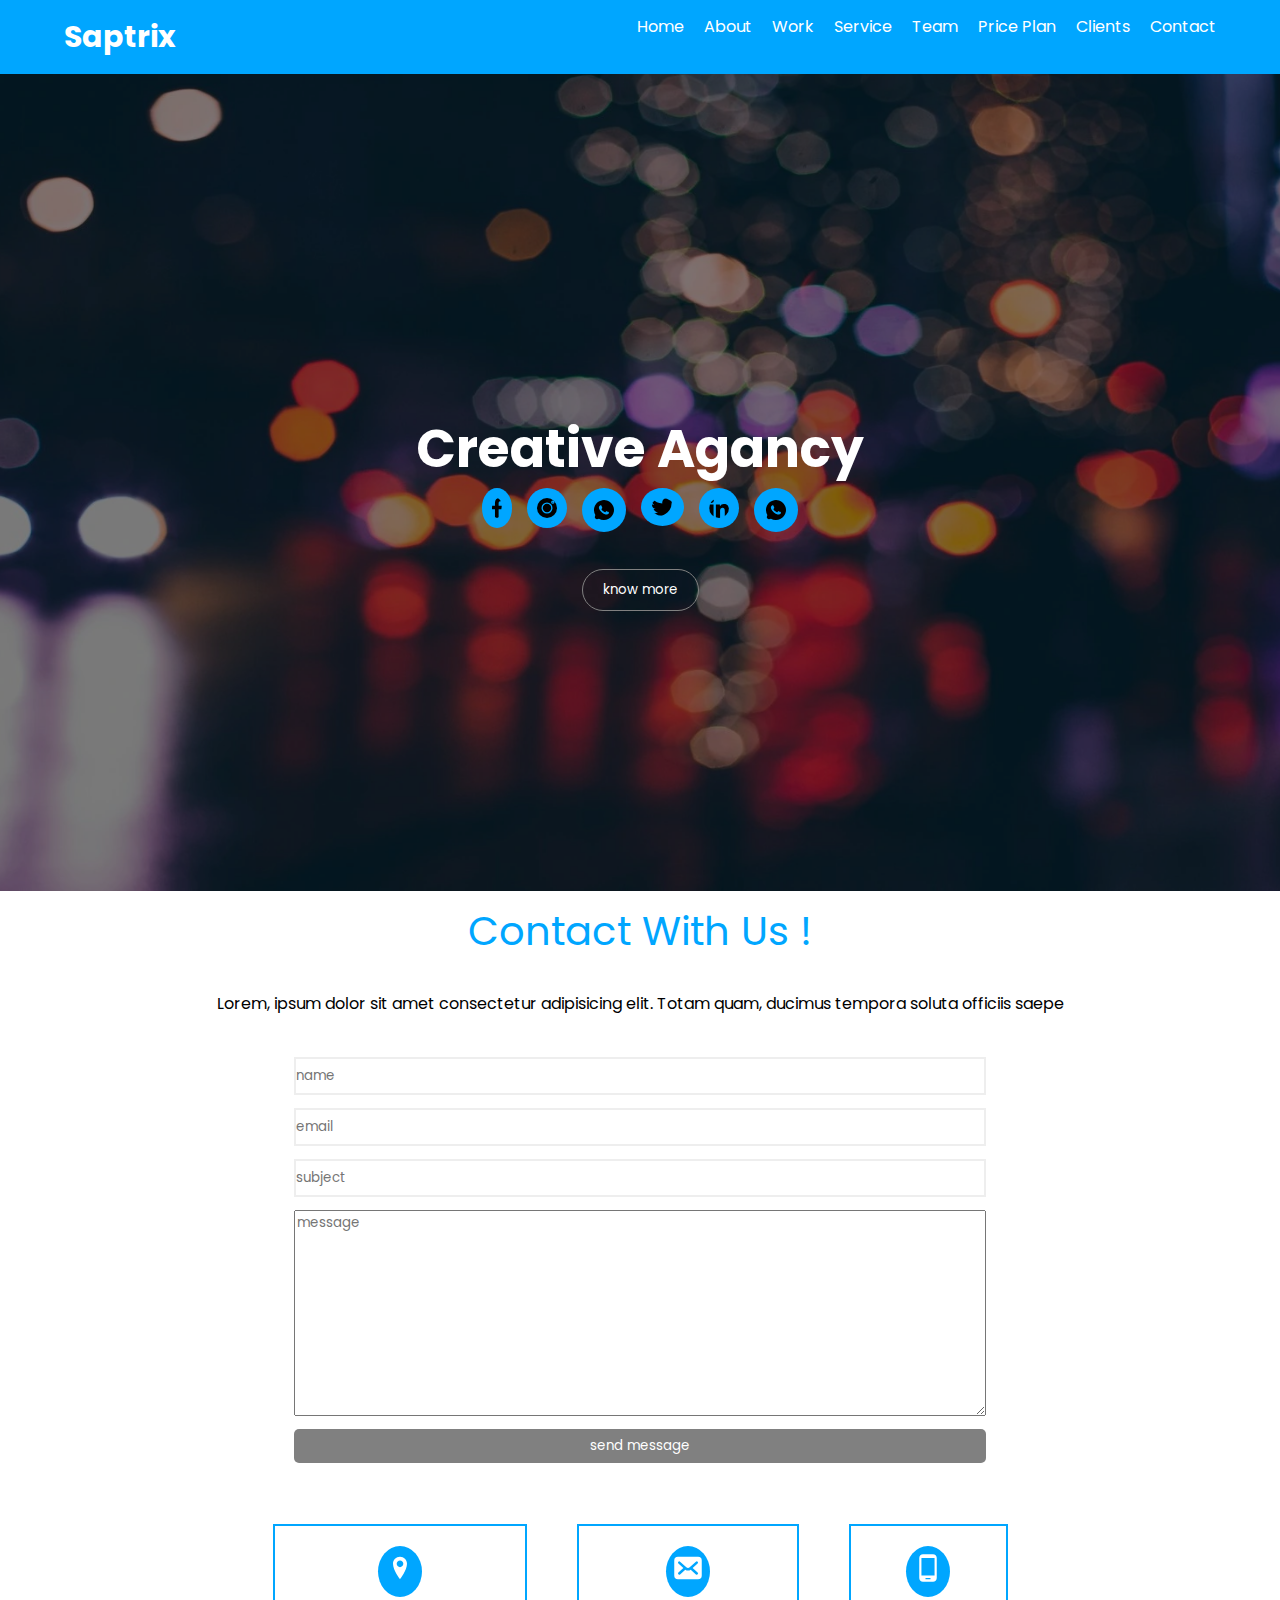
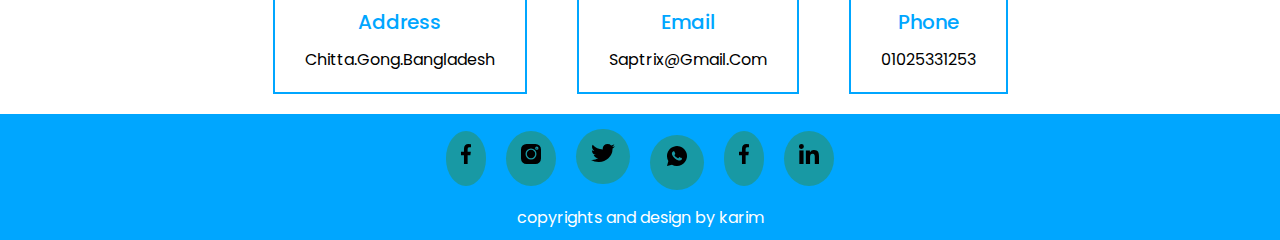
<file: contact.html>
<!DOCTYPE html>
    <html>
    <head>
        <meta charset="UTF-8" />
        <meta name="description" content="....." />
        <meta name="author" content="....." />
        <meta name="keyword" content="....." />
        <link rel="stylesheet" href="assets/css/style.css" />
        <title>saptrix</title>
    </head>

    <body>

        <nav class="navbar">
        <div class="container">
            <div class="contain flex-data">
            <a href="index.html" class="brand-name">saptrix</a>

            <ul class="navbar-nav flex-data">
                <li class="nav-item">
                <a href="index.html" class="nav-link">
                    home
                </a>
                </li>
                <li class="nav-item">
                <a href="about-us.html" class="nav_link">
                    about
                </a>
                </li>
                <li class="nav-item">
                <a href="work.html" class="nav-link">
                    work
                </a>
                </li>
                <li class="nav-item">
                <a href="service.html" class="nav-link">
                    service
                </a>
                </li>
                <li class="nav_item">
                <a href="team.html" class="nav_link">
                    team
                </a>
                </li>
                <li class="nav-item">
                <a href="price-plan.html" class="nav-link">
                    price plan
                </a>
                </li>
                <li class="nav-item">
                <a href="clients.html" class="nav-link">
                    clients
                </a>
                </li>
                <li class="nav-item">
                <a href="contact.html" class="nav-link">
                    contact
                </a>
                </li>
            </ul>
            </div>
        </div>
        </nav>

        <header>
                <div class="container">
                <div class="contain">
                    <h1>
                    creative agancy
                    </h1>
        
                    <div class="image-row flex-data">
                    <div image-so>
                        <img
                        src="assets/images/icons/facebook.svg"
                        loading="lazy"
                        alt=""
                        />
                    </div>
                    <div image-so>
                        <img
                        src="assets/images/icons/instagram.svg"
                        loading="lazy"
                        alt=""
                        />
                    </div>
                    <div image-so>
                        <img src="assets/images/icons/whats.svg" loading="lazy" alt="" />
                    </div>
                    <div image-so>
                        <img
                        src="assets/images/icons/twitter.svg"
                        loading="lazy"
                        alt=""
                        />
                    </div>
                    <div image-so>
                        <img
                        src="assets/images/icons/linkedin.svg"
                        loading="lazy"
                        alt=""
                        />
                    </div>
                    <div image-so>
                        <img src="assets/images/icons/whats.svg" loading="lazy" alt="" />
                    </div>
                    </div>
        
                    <div class="bu-know">
                    <button>know more</button>
                    </div>
                </div>
                </div>
            </header>

    <section class="contact-with-us">
                    <div class="container">
                    <div class="heading">
                        <h1>
                        contact with us !
                        </h1>
            
                        <p>
                        Lorem, ipsum dolor sit amet consectetur adipisicing elit. Totam
                        quam, ducimus tempora soluta officiis saepe
                        </p>
            
                        <div class="forma flex-data">
                        <form action="">
                            <input type="text" placeholder="name" />
            
                            <input type="email" placeholder="email" />
            
                            <input type="text" placeholder="subject" />
            
                            <textarea
                            name="message"
                            id=""
                            cols="30"
                            rows="10"
                            placeholder="message"
                            ></textarea> 
                            <button>send message</button>
                        </form>
                        </div>
            
                    </div> 
                    </div> 
                    <div class="row flex-data">
                    <div class="box-6">
                        <div class="image-contain">
                        <img src="assets/images/contact-with-us/211854_location_icon.svg" alt="notfound" loading="lazy">
                        </div> 
                        <h4>address</h4> 
                        
                        <p>chitta.gong.bangladesh</p>
                    </div>
            
                    <div class="box-6">
                        <div class="image-contain">
                        <img src="assets/images/contact-with-us/9004761_envelope_mail_email_message_icon.svg" alt="notfound" loading="lazy">
                        </div> 
                        <h4>email</h4> 
                        
                        <p>saptrix@gmail.com</p>
                    </div>
            
                    <div class="box-6">
                        <div class="image-contain">
                        <img src="assets/images/contact-with-us/352066_android_phone_icon.svg" alt="notfound" loading="lazy">
                        </div>
                        <h4>phone</h4> 
                        
                        <p>01025331253</p>
                    </div>
                    </div>
                </div>
        </section>



        <footer>
            <div class="container">
              <div class="contain">
                <div class="row">
                 <ul class="foot-ul">
                   <li class="foot-item">
                     <a href="#" class="foot-link">
                       <img src="assets/images/icons/facebook.svg" alt="nofound" loading="lazy">
                     </a>
                   </li> 
      
                   <li class="foot-item">
                      <a href="#" class="foot-link">
                        <img src="assets/images/icons/instagram.svg" alt="nofound" loading="lazy">
                      </a>
                    </li>
      
                    <li class="foot-item">
                        <a href="#" class="foot-link">
                          <img src="assets/images/icons/twitter.svg" alt="nofound" loading="lazy">
                        </a>
                      </li>
      
                      <li class="foot-item">
                          <a href="#" class="foot-link">
                            <img src="assets/images/icons/whats.svg" alt="nofound" loading="lazy">
                          </a>
                        </li>
      
                        <li class="foot-item">
                            <a href="#" class="foot-link">
                              <img src="assets/images/icons/facebook.svg" alt="nofound" loading="lazy">
                            </a>
                          </li> 
      
                          <li class="foot-item">
                              <a href="#" class="foot-link">
                                <img src="assets/images/icons/linkedin.svg" alt="nofound" loading="lazy">
                              </a>
                            </li>
                 </ul>
                  <p>copyrights and design by karim</p>
                </div>
              </div>
            </div>
          </footer> 
            </body>
            </html>
</file>
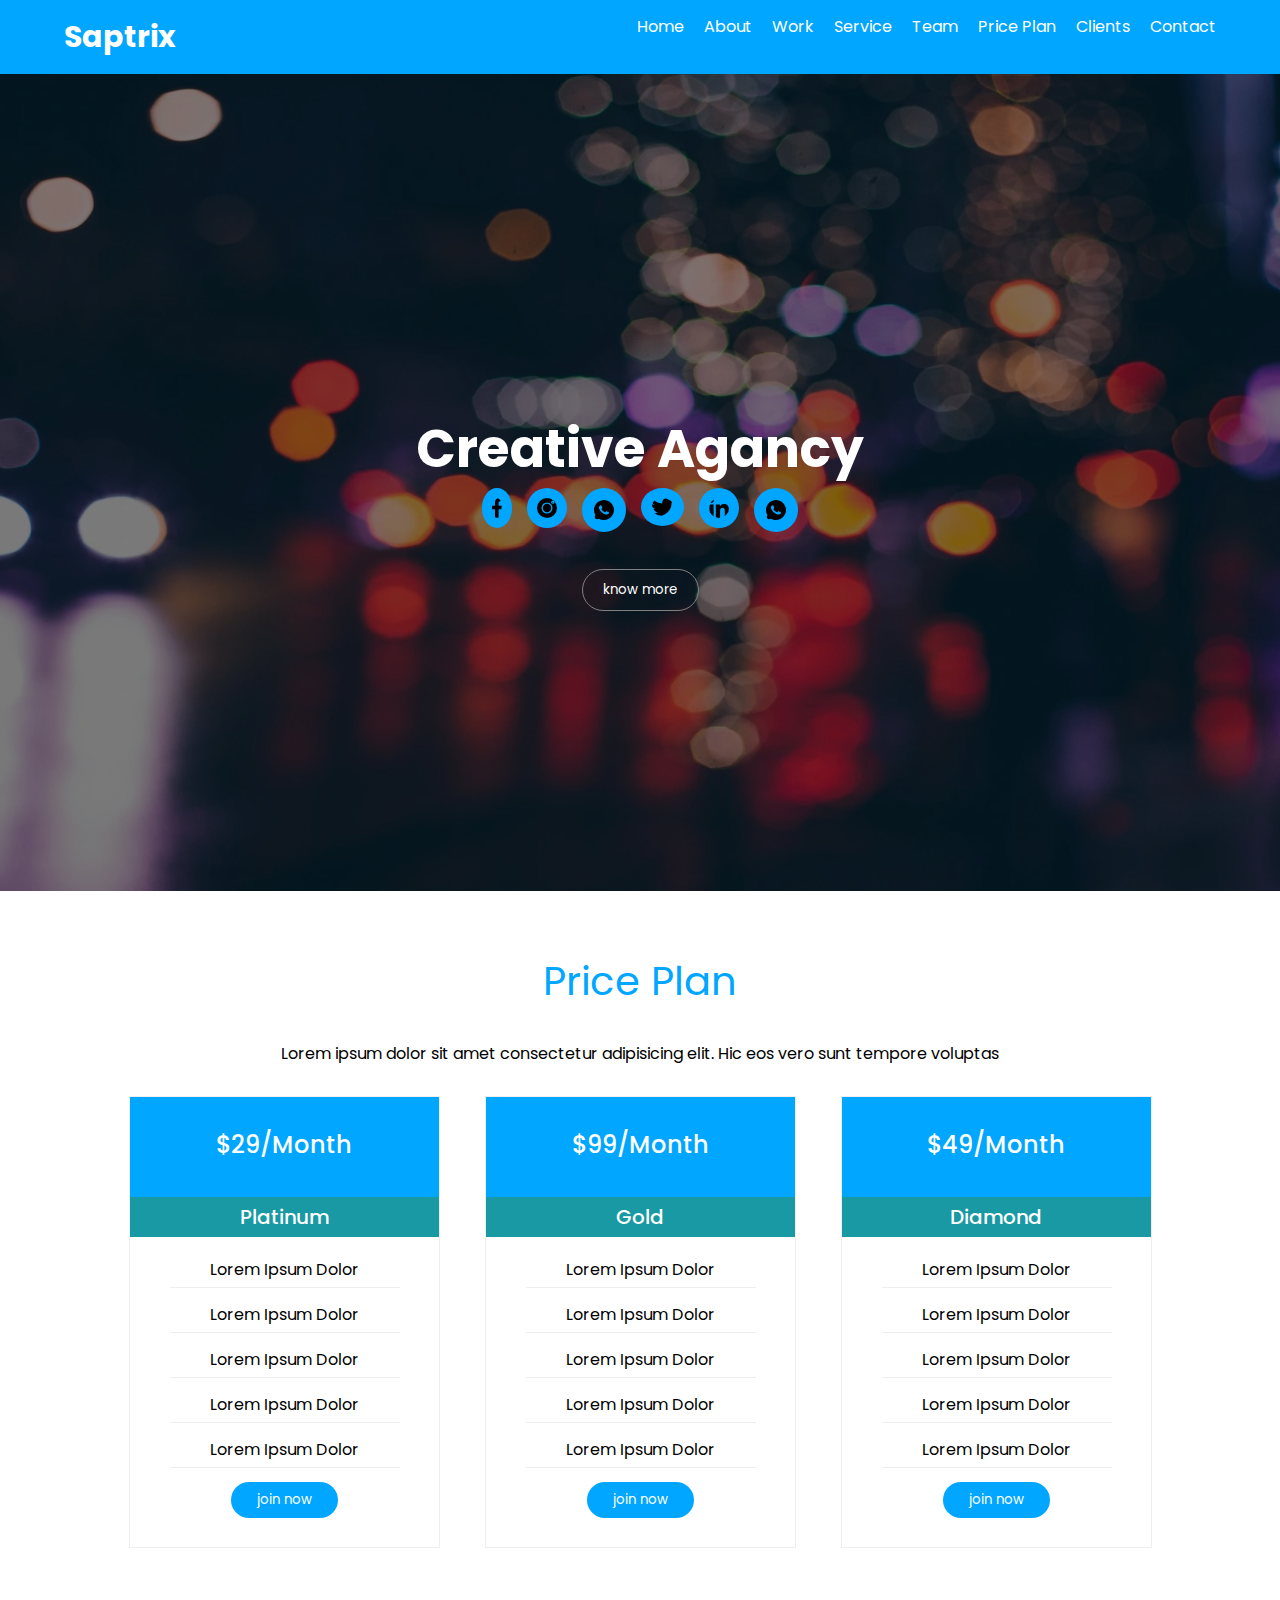
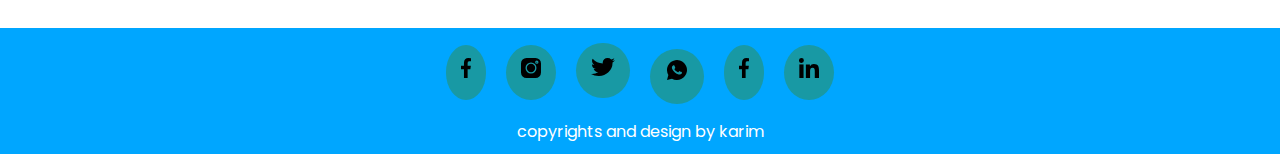
<file: price-plan.html>
<!DOCTYPE html>
<html>
  <head>
    <meta charset="UTF-8" />
    <meta name="description" content="....." />
    <meta name="author" content="....." />
    <meta name="keyword" content="....." />
    <link rel="stylesheet" href="assets/css/style.css" />
    <title>saptrix</title>
  </head>

  <body>
    <nav class="navbar">
      <div class="container">
        <div class="contain flex-data">
          <a href="index.html" class="brand-name">saptrix</a>

          <ul class="navbar-nav flex-data">
            <li class="nav-item">
              <a href="index.html" class="nav-link">
                home
              </a>
            </li>
            <li class="nav-item">
              <a href="about-us.html" class="nav_link">
                about
              </a>
            </li>
            <li class="nav-item">
              <a href="work.html" class="nav-link">
                work
              </a>
            </li>
            <li class="nav-item">
              <a href="service.html" class="nav-link">
                service
              </a>
            </li>
            <li class="nav_item">
              <a href="team.html" class="nav_link">
                team
              </a>
            </li>
            <li class="nav-item">
              <a href="price-plan.html" class="nav-link">
                price plan
              </a>
            </li>
            <li class="nav-item">
              <a href="clients.html" class="nav-link">
                clients
              </a>
            </li>
            <li class="nav-item">
              <a href="contact.html" class="nav-link">
                contact
              </a>
            </li>
          </ul>
        </div>
      </div>
    </nav>

    <header>
      <div class="container">
        <div class="contain">
          <h1>
            creative agancy
          </h1>

          <div class="image-row flex-data">
            <div image-so>
              <img
                src="assets/images/icons/facebook.svg"
                loading="lazy"
                alt=""
              />
            </div>
            <div image-so>
              <img
                src="assets/images/icons/instagram.svg"
                loading="lazy"
                alt=""
              />
            </div>
            <div image-so>
              <img src="assets/images/icons/whats.svg" loading="lazy" alt="" />
            </div>
            <div image-so>
              <img
                src="assets/images/icons/twitter.svg"
                loading="lazy"
                alt=""
              />
            </div>
            <div image-so>
              <img
                src="assets/images/icons/linkedin.svg"
                loading="lazy"
                alt=""
              />
            </div>
            <div image-so>
              <img src="assets/images/icons/whats.svg" loading="lazy" alt="" />
            </div>
          </div>

          <div class="bu-know">
            <button>know more</button>
          </div>
        </div>
      </div>
    </header>

    <section class="price-plan general-section">
      <div class="container">
        <div class="heading">
          <h1>price plan</h1>

          <p>
            Lorem ipsum dolor sit amet consectetur adipisicing elit. Hic eos
            vero sunt tempore voluptas
          </p>
        </div>

        <div class="row flex-data">
          <div class="box-4">
            <div class="h-contain flex-data">
              <h2>$29/month</h2>
            </div>
            <div class="p-contain">
              <p>platinum</p>
            </div>
            <div class="tittles">
              <p>Lorem ipsum dolor</p>
              <p>Lorem ipsum dolor</p>
              <p>Lorem ipsum dolor</p>
              <p>Lorem ipsum dolor</p>
              <p>Lorem ipsum dolor</p>

              <div class="bu-jo flex-data">
                <button>join now</button>
              </div>
            </div>
          </div>

          <div class="box-4">
            <div class="h-contain flex-data">
              <h2>$99/month</h2>
            </div>
            <div class="p-contain">
              <p>gold</p>
            </div>
            <div class="tittles">
              <p>Lorem ipsum dolor</p>
              <p>Lorem ipsum dolor</p>
              <p>Lorem ipsum dolor</p>
              <p>Lorem ipsum dolor</p>
              <p>Lorem ipsum dolor</p>

              <div class="bu-jo flex-data">
                <button>join now</button>
              </div>
            </div>
          </div>

          <div class="box-4">
            <div class="h-contain flex-data">
              <h2>$49/month</h2>
            </div>
            <div class="p-contain">
              <p>diamond</p>
            </div>

            <div class="tittles">
              <p>Lorem ipsum dolor</p>
              <p>Lorem ipsum dolor</p>
              <p>Lorem ipsum dolor</p>
              <p>Lorem ipsum dolor</p>
              <p>Lorem ipsum dolor</p>

              <div class="bu-jo flex-data">
                <button>join now</button>
              </div>
            </div>
          </div>
        </div>
      </div>
    </section>
    
    <footer>
      <div class="container">
        <div class="contain">
          <div class="row">
           <ul class="foot-ul">
             <li class="foot-item">
               <a href="#" class="foot-link">
                 <img src="assets/images/icons/facebook.svg" alt="nofound" loading="lazy">
               </a>
             </li> 

             <li class="foot-item">
                <a href="#" class="foot-link">
                  <img src="assets/images/icons/instagram.svg" alt="nofound" loading="lazy">
                </a>
              </li>

              <li class="foot-item">
                  <a href="#" class="foot-link">
                    <img src="assets/images/icons/twitter.svg" alt="nofound" loading="lazy">
                  </a>
                </li>

                <li class="foot-item">
                    <a href="#" class="foot-link">
                      <img src="assets/images/icons/whats.svg" alt="nofound" loading="lazy">
                    </a>
                  </li>

                  <li class="foot-item">
                      <a href="#" class="foot-link">
                        <img src="assets/images/icons/facebook.svg" alt="nofound" loading="lazy">
                      </a>
                    </li> 

                    <li class="foot-item">
                        <a href="#" class="foot-link">
                          <img src="assets/images/icons/linkedin.svg" alt="nofound" loading="lazy">
                        </a>
                      </li>
           </ul>
            <p>copyrights and design by karim</p>
          </div>
        </div>
      </div>
    </footer> 
  </body>
</html>
</file>
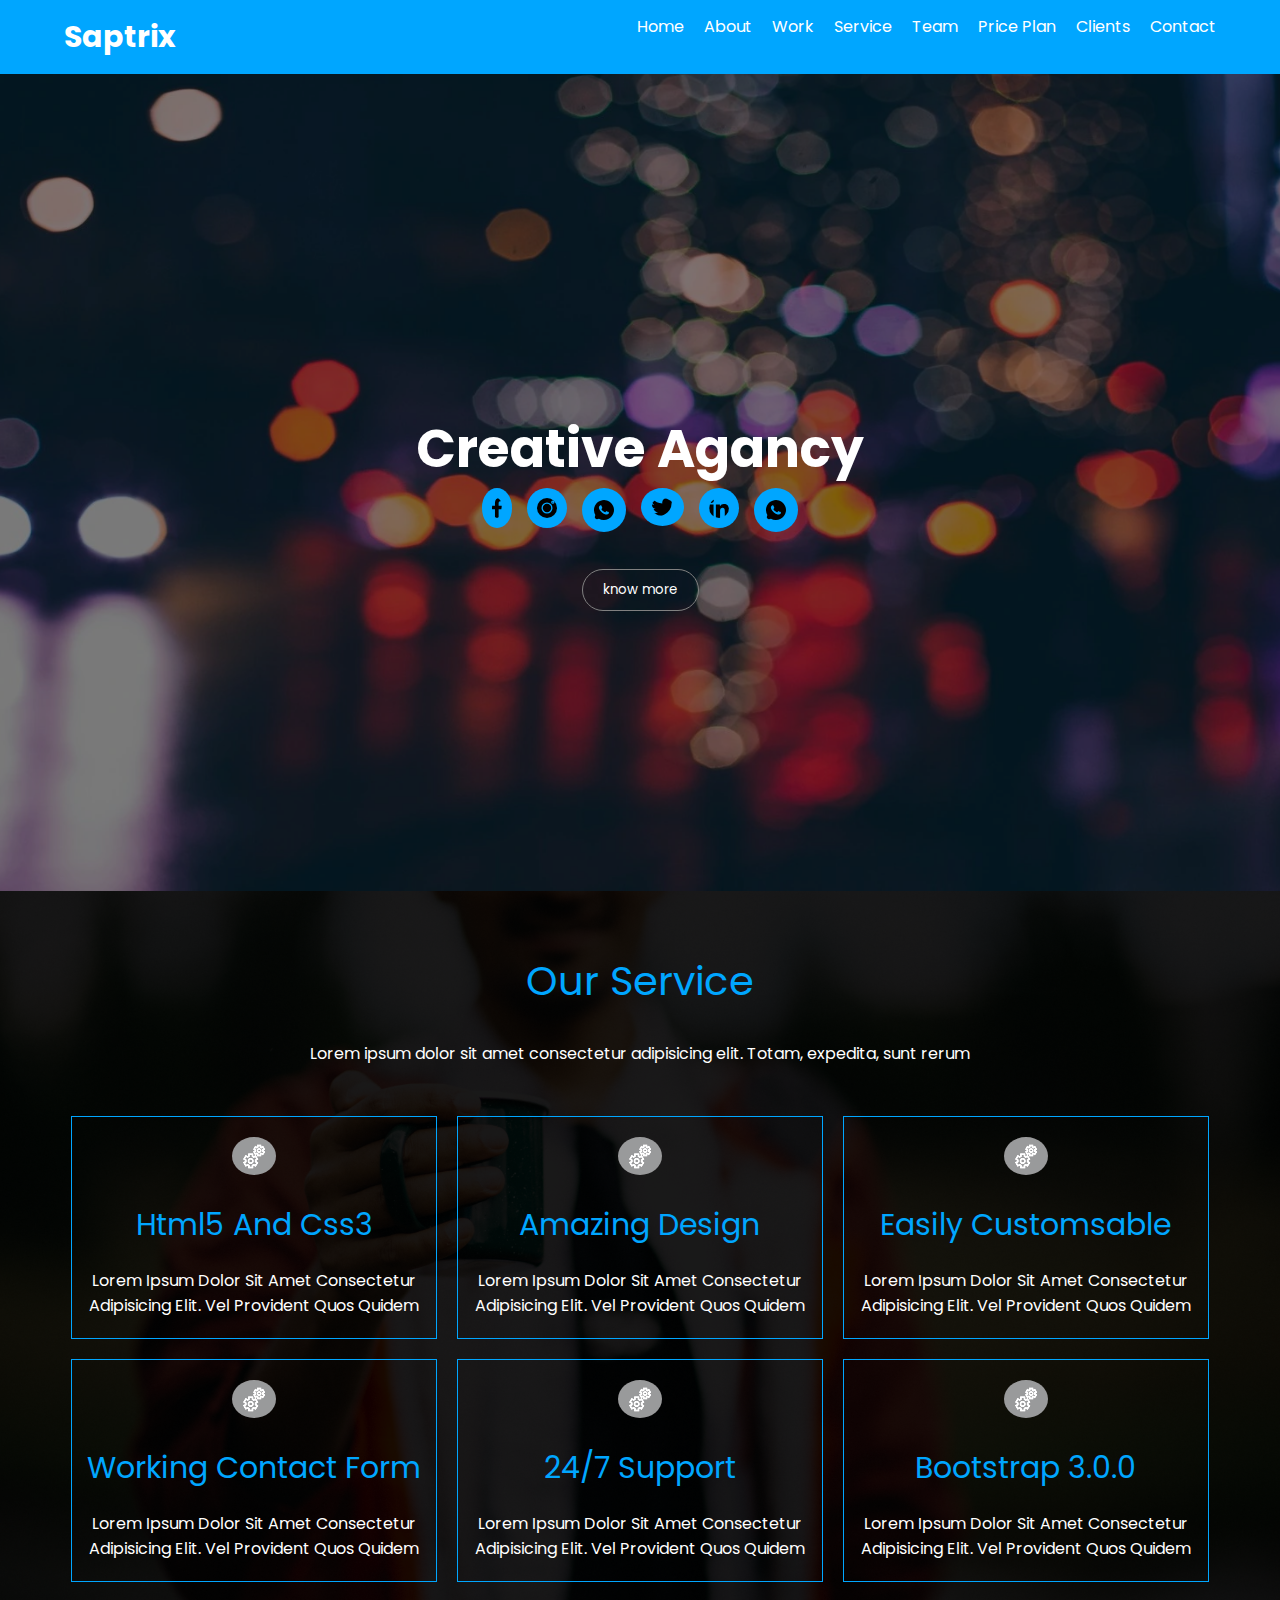
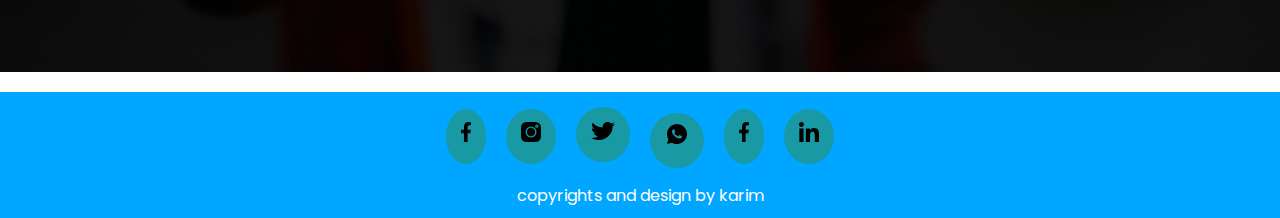
<file: service.html>
<!DOCTYPE html>
<html>
  <head>
    <meta charset="UTF-8" />
    <meta name="description" content="....." />
    <meta name="author" content="....." />
    <meta name="keyword" content="....." />
    <link rel="stylesheet" href="assets/css/style.css" />
    <title>saptrix</title>
  </head>

  <body>
    <nav class="navbar">
      <div class="container">
        <div class="contain flex-data">
          <a href="index.html" class="brand-name">saptrix</a>

          <ul class="navbar-nav flex-data">
            <li class="nav-item">
              <a href="index.html" class="nav-link">
                home
              </a>
            </li>
            <li class="nav-item">
              <a href="about-us.html" class="nav_link">
                about
              </a>
            </li>
            <li class="nav-item">
              <a href="work.html" class="nav-link">
                work
              </a>
            </li>
            <li class="nav-item">
              <a href="service.html" class="nav-link">
                service
              </a>
            </li>
            <li class="nav_item">
              <a href="team.html" class="nav_link">
                team
              </a>
            </li>
            <li class="nav-item">
              <a href="price-plan.html" class="nav-link">
                price plan
              </a>
            </li>
            <li class="nav-item">
              <a href="clients.html" class="nav-link">
                clients
              </a>
            </li>
            <li class="nav-item">
              <a href="contact.html" class="nav-link">
                contact
              </a>
            </li>
          </ul>
        </div>
      </div>
    </nav>

    <header>
      <div class="container">
        <div class="contain">
          <h1>
            creative agancy
          </h1>

          <div class="image-row flex-data">
            <div image-so>
              <img
                src="assets/images/icons/facebook.svg"
                loading="lazy"
                alt=""
              />
            </div>
            <div image-so>
              <img
                src="assets/images/icons/instagram.svg"
                loading="lazy"
                alt=""
              />
            </div>
            <div image-so>
              <img src="assets/images/icons/whats.svg" loading="lazy" alt="" />
            </div>
            <div image-so>
              <img
                src="assets/images/icons/twitter.svg"
                loading="lazy"
                alt=""
              />
            </div>
            <div image-so>
              <img
                src="assets/images/icons/linkedin.svg"
                loading="lazy"
                alt=""
              />
            </div>
            <div image-so>
              <img src="assets/images/icons/whats.svg" loading="lazy" alt="" />
            </div>
          </div>

          <div class="bu-know">
            <button>know more</button>
          </div>
        </div>
      </div>
    </header>

    <section class="our-service general-section">
      <div class="container">
        <div class="heading">
          <h1>our service</h1>

          <p>
            Lorem ipsum dolor sit amet consectetur adipisicing elit. Totam,
            expedita, sunt rerum
          </p>

          <div class="row flex-data">
            <div class="box-2">
              <div class="img-contains">
                <img
                  src="assets/images/our-service/settings.svg"
                  alt="notfound"
                  loading="lazy"
                />
              </div>

              <h2>html5 and css3</h2>

              <p>
                Lorem ipsum dolor sit amet consectetur adipisicing elit. Vel
                provident quos quidem
              </p>
            </div>
            <div class="box-2">
              <div class="img-contains">
                <img
                  src="assets/images/our-service/settings.svg"
                  alt="notfound"
                  loading="lazy"
                />
              </div>

              <h2>amazing design</h2>

              <p>
                Lorem ipsum dolor sit amet consectetur adipisicing elit. Vel
                provident quos quidem
              </p>
            </div>

            <div class="box-2">
              <div class="img-contains">
                <img
                  src="assets/images/our-service/settings.svg"
                  alt="notfound"
                  loading="lazy"
                />
              </div>

              <h2>easily customsable</h2>

              <p>
                Lorem ipsum dolor sit amet consectetur adipisicing elit. Vel
                provident quos quidem
              </p>
            </div>

            <div class="box-2">
              <div class="img-contains">
                <img
                  src="assets/images/our-service/settings.svg"
                  alt="notfound"
                  loading="lazy"
                />
              </div>

              <h2>working contact form</h2>

              <p>
                Lorem ipsum dolor sit amet consectetur adipisicing elit. Vel
                provident quos quidem
              </p>
            </div>

            <div class="box-2">
              <div class="img-contains">
                <img
                  src="assets/images/our-service/settings.svg"
                  alt="notfound"
                  loading="lazy"
                />
              </div>

              <h2>24/7 support</h2>

              <p>
                Lorem ipsum dolor sit amet consectetur adipisicing elit. Vel
                provident quos quidem
              </p>
            </div>

            <div class="box-2">
              <div class="img-contains">
                <img
                  src="assets/images/our-service/settings.svg"
                  alt="notfound"
                  loading="lazy"
                />
              </div>

              <h2>bootstrap 3.0.0</h2>

              <p>
                Lorem ipsum dolor sit amet consectetur adipisicing elit. Vel
                provident quos quidem
              </p>
            </div>
          </div>
        </div>
      </div>
    </section>

    <footer>
      <div class="container">
        <div class="contain">
          <div class="row">
           <ul class="foot-ul">
             <li class="foot-item">
               <a href="#" class="foot-link">
                 <img src="assets/images/icons/facebook.svg" alt="nofound" loading="lazy">
               </a>
             </li> 

             <li class="foot-item">
                <a href="#" class="foot-link">
                  <img src="assets/images/icons/instagram.svg" alt="nofound" loading="lazy">
                </a>
              </li>

              <li class="foot-item">
                  <a href="#" class="foot-link">
                    <img src="assets/images/icons/twitter.svg" alt="nofound" loading="lazy">
                  </a>
                </li>

                <li class="foot-item">
                    <a href="#" class="foot-link">
                      <img src="assets/images/icons/whats.svg" alt="nofound" loading="lazy">
                    </a>
                  </li>

                  <li class="foot-item">
                      <a href="#" class="foot-link">
                        <img src="assets/images/icons/facebook.svg" alt="nofound" loading="lazy">
                      </a>
                    </li> 

                    <li class="foot-item">
                        <a href="#" class="foot-link">
                          <img src="assets/images/icons/linkedin.svg" alt="nofound" loading="lazy">
                        </a>
                      </li>
           </ul>
            <p>copyrights and design by karim</p>
          </div>
        </div>
      </div>
    </footer> 

  </body>
</html>
</file>
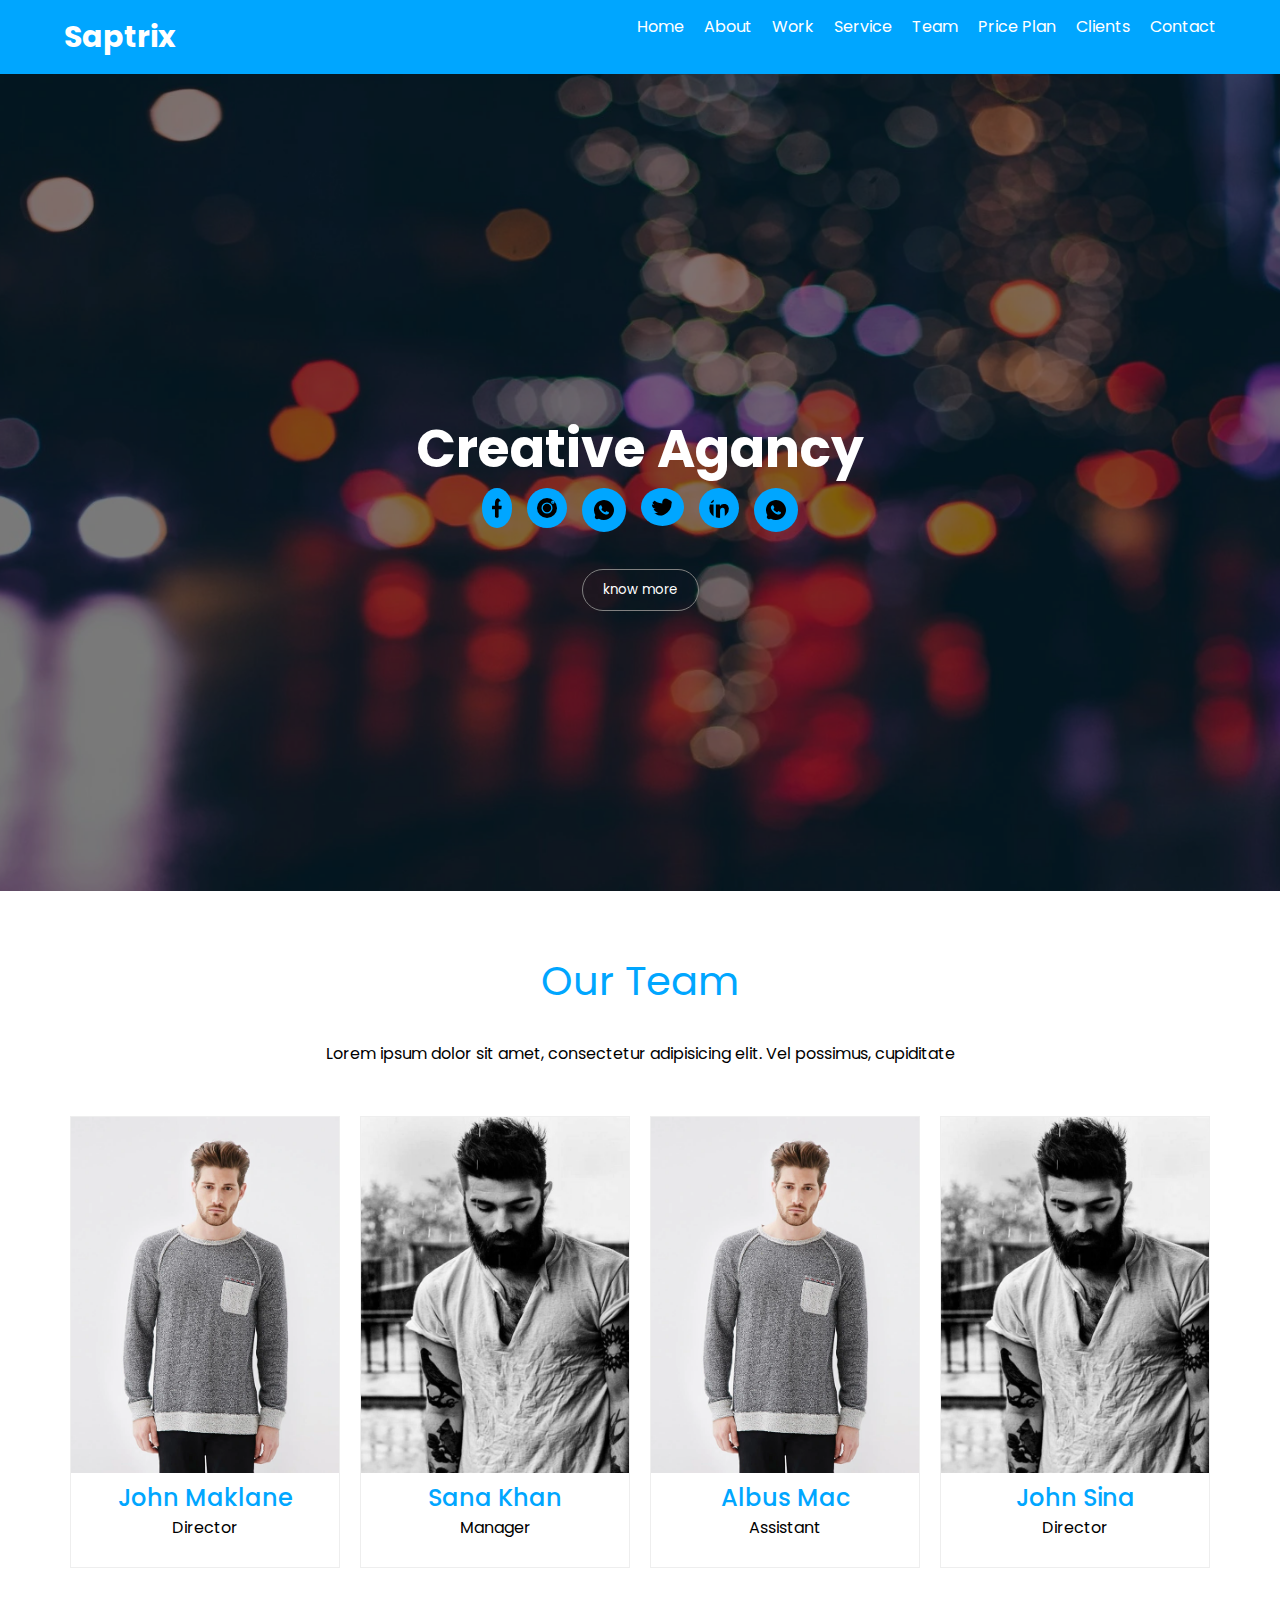
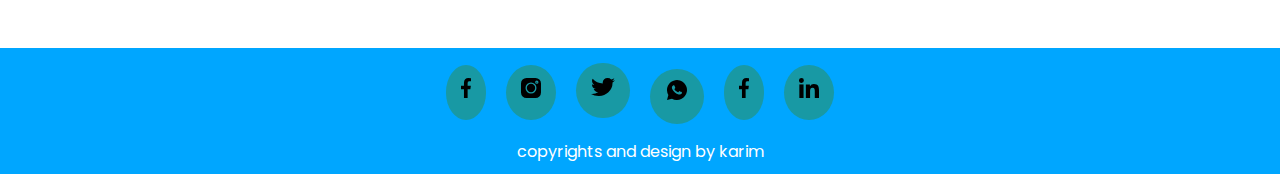
<file: team.html>
<!DOCTYPE html>
<html>
  <head>
    <meta charset="UTF-8" />
    <meta name="description" content="....." />
    <meta name="author" content="....." />
    <meta name="keyword" content="....." />
    <link rel="stylesheet" href="assets/css/style.css" />
    <title>saptrix</title>
  </head>

  <body>

    <nav class="navbar">
      <div class="container">
        <div class="contain flex-data">
          <a href="index.html" class="brand-name">saptrix</a>

          <ul class="navbar-nav flex-data">
            <li class="nav-item">
              <a href="index.html" class="nav-link">
                home
              </a>
            </li>
            <li class="nav-item">
              <a href="about-us.html" class="nav_link">
                about
              </a>
            </li>
            <li class="nav-item">
              <a href="work.html" class="nav-link">
                work
              </a>
            </li>
            <li class="nav-item">
              <a href="service.html" class="nav-link">
                service
              </a>
            </li>
            <li class="nav_item">
              <a href="team.html" class="nav_link">
                team
              </a>
            </li>
            <li class="nav-item">
              <a href="price-plan.html" class="nav-link">
                price plan
              </a>
            </li>
            <li class="nav-item">
              <a href="clients.html" class="nav-link">
                clients
              </a>
            </li>
            <li class="nav-item">
              <a href="contact.html" class="nav-link">
                contact
              </a>
            </li>
          </ul>
        </div>
      </div>
    </nav>
    
    <header>
            <div class="container">
              <div class="contain">
                <h1>
                  creative agancy
                </h1>
      
                <div class="image-row flex-data">
                  <div image-so>
                    <img
                      src="assets/images/icons/facebook.svg"
                      loading="lazy"
                      alt=""
                    />
                  </div>
                  <div image-so>
                    <img
                      src="assets/images/icons/instagram.svg"
                      loading="lazy"
                      alt=""
                    />
                  </div>
                  <div image-so>
                    <img src="assets/images/icons/whats.svg" loading="lazy" alt="" />
                  </div>
                  <div image-so>
                    <img
                      src="assets/images/icons/twitter.svg"
                      loading="lazy"
                      alt=""
                    />
                  </div>
                  <div image-so>
                    <img
                      src="assets/images/icons/linkedin.svg"
                      loading="lazy"
                      alt=""
                    />
                  </div>
                  <div image-so>
                    <img src="assets/images/icons/whats.svg" loading="lazy" alt="" />
                  </div>
                </div>
      
                <div class="bu-know">
                  <button>know more</button>
                </div>
              </div>
            </div>
          </header>

          
    <section class="our-team general-section">
            <div class="container">
              <div class="heading">
                <h1>our team</h1>
      
                <p>
                  Lorem ipsum dolor sit amet, consectetur adipisicing elit. Vel
                  possimus, cupiditate
                </p>
      
              </div>
              <div class="row flex-data">
                <div class="box-3 ">
                  <div class="img-contains">
                    <img
                      src="assets/images/our-team/team_1.webp"
                      alt="notfound"
                      loading="lazy"
                    />
      
                    <div class="contact-data flex-data">
                    <h3>about me</h3> 
      
                    <p>Lorem ipsum dolor sit amet consectetur adipis</p>
                  </div>
      
                  </div>
      
                  <h2>john maklane</h2>
      
                  <p>director</p>
                </div>
      
                <div class="box-3">
                  <div class="img-contains">
                    <img
                      src="assets/images/our-team/team_2.webp"
                      alt="notfound"
                      loading="lazy"
                    />
      
                    <div class="contact-data flex-data">
                      <h3>about me</h3> 
        
                      <p>Lorem ipsum dolor sit amet consectetur adipis</p>
                    </div>
        
                  </div>
      
                  <h2>sana khan</h2>
      
                  <p>manager</p>
                </div>
      
                <div class="box-3">
                  <div class="img-contains">
                    <img
                      src="assets/images/our-team/team_1.webp"
                      alt="notfound"
                      loading="lazy"
                    />
      
                    <div class="contact-data flex-data">
                      <h3>about me</h3> 
        
                      <p>Lorem ipsum dolor sit amet consectetur adipis</p>
                    </div>
        
                  </div>
      
                  <h2>albus mac</h2>
      
                  <p>assistant</p>
                </div>
      
                <div class="box-3">
                  <div class="img-contains">
                    <img
                      src="assets/images/our-team/team_2.webp"
                      alt="notfound"
                      loading="lazy"
                    />
      
                    <div class="contact-data flex-data">
                      <h3>about me</h3> 
        
                      <p>Lorem ipsum dolor sit amet consectetur adipis</p>
                    </div>
                  </div> 
      
                  <h2>john sina</h2>
      
                  <p>director</p>
                </div>
              </div>
            </div>
          </div>
                </section>
          
       <footer>
                  <div class="container">
                    <div class="contain">
                      <div class="row">
                       <ul class="foot-ul">
                         <li class="foot-item">
                           <a href="#" class="foot-link">
                             <img src="assets/images/icons/facebook.svg" alt="nofound" loading="lazy">
                           </a>
                         </li> 
            
                         <li class="foot-item">
                            <a href="#" class="foot-link">
                              <img src="assets/images/icons/instagram.svg" alt="nofound" loading="lazy">
                            </a>
                          </li>
            
                          <li class="foot-item">
                              <a href="#" class="foot-link">
                                <img src="assets/images/icons/twitter.svg" alt="nofound" loading="lazy">
                              </a>
                            </li>
            
                            <li class="foot-item">
                                <a href="#" class="foot-link">
                                  <img src="assets/images/icons/whats.svg" alt="nofound" loading="lazy">
                                </a>
                              </li>
            
                              <li class="foot-item">
                                  <a href="#" class="foot-link">
                                    <img src="assets/images/icons/facebook.svg" alt="nofound" loading="lazy">
                                  </a>
                                </li> 
            
                                <li class="foot-item">
                                    <a href="#" class="foot-link">
                                      <img src="assets/images/icons/linkedin.svg" alt="nofound" loading="lazy">
                                    </a>
                                  </li>
                       </ul>
                        <p>copyrights and design by karim</p>
                      </div>
                    </div>
                  </div>
          </footer> 
</body>
</html>
</file>
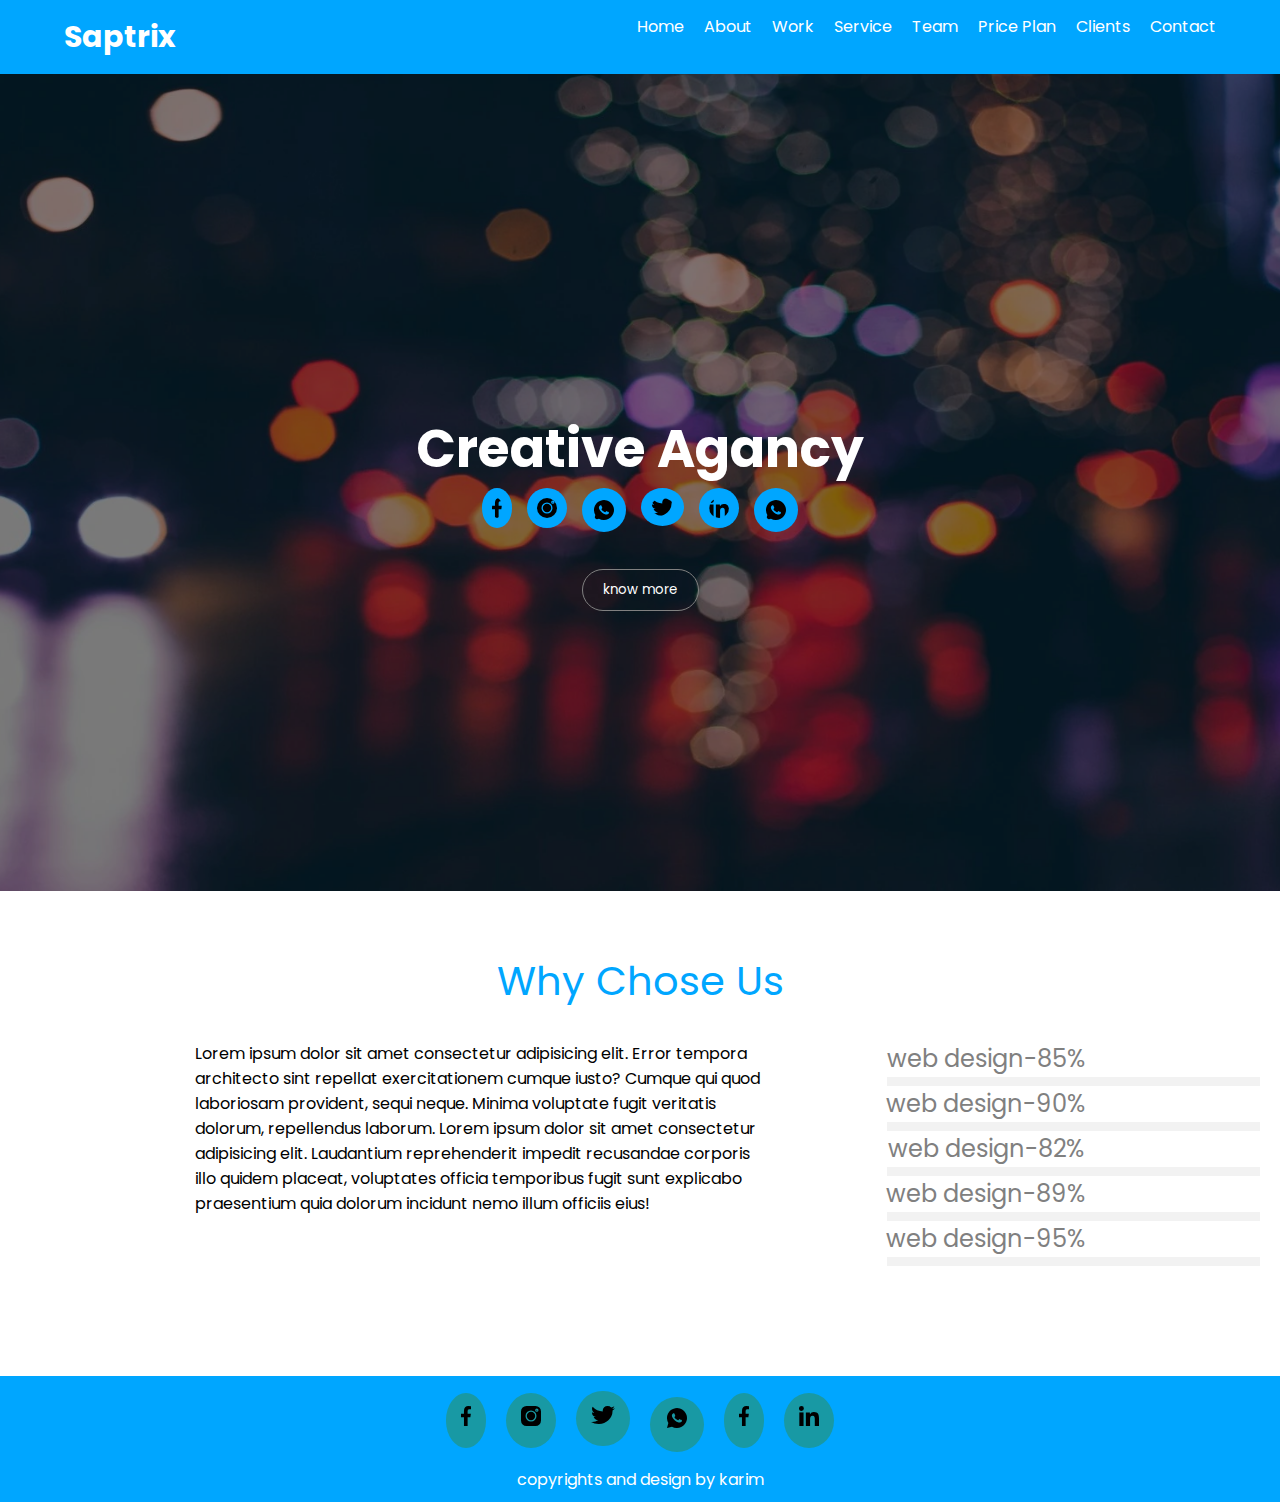
<file: work.html>
<!DOCTYPE html>
<html>
  <head>
    <meta charset="UTF-8" />
    <meta name="description" content="....." />
    <meta name="author" content="....." />
    <meta name="keyword" content="....." />
    <link rel="stylesheet" href="assets/css/style.css" />
    <title>saptrix</title>
  </head>

  <body>

    <nav class="navbar">
      <div class="container">
        <div class="contain flex-data">
          <a href="index.html" class="brand-name">saptrix</a>

          <ul class="navbar-nav flex-data">
            <li class="nav-item">
              <a href="index.html" class="nav-link">
                home
              </a>
            </li>
            <li class="nav-item">
              <a href="about-us.html" class="nav_link">
                about
              </a>
            </li>
            <li class="nav-item">
              <a href="work.html" class="nav-link">
                work
              </a>
            </li>
            <li class="nav-item">
              <a href="service.html" class="nav-link">
                service
              </a>
            </li>
            <li class="nav_item">
              <a href="team.html" class="nav_link">
                team
              </a>
            </li>
            <li class="nav-item">
              <a href="price-plan.html" class="nav-link">
                price plan
              </a>
            </li>
            <li class="nav-item">
              <a href="clients.html" class="nav-link">
                clients
              </a>
            </li>
            <li class="nav-item">
              <a href="contact.html" class="nav-link">
                contact
              </a>
            </li>
          </ul>
        </div>
      </div>
    </nav>

    <header>
      <div class="container">
        <div class="contain">
          <h1>
            creative agancy
          </h1>

          <div class="image-row flex-data">
            <div image-so>
              <img
                src="assets/images/icons/facebook.svg"
                loading="lazy"
                alt=""
              />
            </div>
            <div image-so>
              <img
                src="assets/images/icons/instagram.svg"
                loading="lazy"
                alt=""
              />
            </div>
            <div image-so>
              <img src="assets/images/icons/whats.svg" loading="lazy" alt="" />
            </div>
            <div image-so>
              <img
                src="assets/images/icons/twitter.svg"
                loading="lazy"
                alt=""
              />
            </div>
            <div image-so>
              <img
                src="assets/images/icons/linkedin.svg"
                loading="lazy"
                alt=""
              />
            </div>
            <div image-so>
              <img src="assets/images/icons/whats.svg" loading="lazy" alt="" />
            </div>
          </div>

          <div class="bu-know">
            <button>know more</button>
          </div>
        </div>
      </div>
    </header>

    <section class="why-chose-us general-section">
      <div class="container">
        <div class="heading">
          <h1>why chose us</h1>

          <div class="tittles flex-data">
            <div class="tittle">
              <p>
                Lorem ipsum dolor sit amet consectetur adipisicing elit. Error
                tempora architecto sint repellat exercitationem cumque iusto?
                Cumque qui quod laboriosam provident, sequi neque. Minima
                voluptate fugit veritatis dolorum, repellendus laborum. Lorem
                ipsum dolor sit amet consectetur adipisicing elit. Laudantium
                reprehenderit impedit recusandae corporis illo quidem placeat,
                voluptates officia temporibus fugit sunt explicabo praesentium
                quia dolorum incidunt nemo illum officiis eius!
              </p>
            </div>

            <div class="sub-tittle">
              <h2>web design-85%</h2>

              <h2>web design-90%</h2>

              <h2>web design-82%</h2>

              <h2>web design-89%</h2>

              <h2>web design-95%</h2>
            </div>
          </div>
        </div>
      </div>
    </section>

    <footer>
      <div class="container">
        <div class="contain">
          <div class="row">
           <ul class="foot-ul">
             <li class="foot-item">
               <a href="#" class="foot-link">
                 <img src="assets/images/icons/facebook.svg" alt="nofound" loading="lazy">
               </a>
             </li> 

             <li class="foot-item">
                <a href="#" class="foot-link">
                  <img src="assets/images/icons/instagram.svg" alt="nofound" loading="lazy">
                </a>
              </li>

              <li class="foot-item">
                  <a href="#" class="foot-link">
                    <img src="assets/images/icons/twitter.svg" alt="nofound" loading="lazy">
                  </a>
                </li>

                <li class="foot-item">
                    <a href="#" class="foot-link">
                      <img src="assets/images/icons/whats.svg" alt="nofound" loading="lazy">
                    </a>
                  </li>

                  <li class="foot-item">
                      <a href="#" class="foot-link">
                        <img src="assets/images/icons/facebook.svg" alt="nofound" loading="lazy">
                      </a>
                    </li> 

                    <li class="foot-item">
                        <a href="#" class="foot-link">
                          <img src="assets/images/icons/linkedin.svg" alt="nofound" loading="lazy">
                        </a>
                      </li>
           </ul>
            <p>copyrights and design by karim</p>
          </div>
        </div>
      </div>
    </footer> 
  </body>
</html>
</file>
<file: assets/css/style.css>
@font-face {
  font-family: "poppins";
  src: url("../font/poppins/Poppins-Bold.woff2");
  font-weight: 900;
}
@font-face {
  font-family: "poppins";
  src: url("../font/poppins/Poppins-Medium.woff2");
  font-weight: 700;
}
@font-face {
  font-family: "poppins";
  src: url("../font/poppins/Poppins-Regular.woff2");
  font-weight: 500;
}

* {
  margin: 0;
  font-family: "poppins", sans-serif;
}

:root {
  --primary-color: #00a6ff;
  --seconadry-color: #1899a4;
  --dark-color: #000;
  --gray-color: gray;
  --light-color: #fff;
  --semi-color: #ededed;
  --semigray-color: #eee;

  --light-filter: invert(99%) sepia(84%) saturate(2%) hue-rotate(210deg)
    brightness(105%) contrast(100%);

  --primary-flitter: invert(45%) sepia(94%) saturate(2562%) hue-rotate(164deg)
    brightness(98%) contrast(101%);
}

ul {
  list-style: none;
  padding: 0;
  display: flex;
  justify-content: space-between;
  font-weight: 700;
}

a {
  text-decoration: none;
}

.container {
  width: 90%;
  padding: 10px;
  margin: 0px auto;
}

/*flexonly*/
.flex-data {
  display: flex;
  justify-content: center;
  align-content: center;
}
/*global secion*/
.general-section {
  width: 100%;
  padding: 50px 0px;
  position: relative;
  z-index: 9;
}
a {
  text-decoration: none;
}

/*navbar*/

.navbar {
  width: 100%;
  padding: 4px 0;
  background-color: var(--primary-color);
  position: fixed;
  top: 0;
  left: 0;
  z-index: 999;
}
.navbar .contain {
  width: 100%;
  justify-content: space-between;
}

.navbar .contain .brand-name {
  font-size: 30px;
  font-weight: 900;
  color: var(--light-color);
  text-transform: capitalize;
}

.contain .navbar-nav {
  gap: 20px;
}

.contain .navbar-nav li a {
  font-size: 16px;
  font-weight: 500;
  color: var(--light-color);
  text-transform: capitalize;
}

.navbar .contain ul li a:hover {
  color: var(--dark-color);
}

/*header*/

header {
  width: 100%;
  padding: 250px 0px 120px;
  background: url("../images/intro/header.webp") center / cover no-repeat;
  position: relative;
  z-index: 9;
}
header::after {
  content: "";
  width: 100%;
  height: 100%;
  position: absolute;
  background-color: rgba(0, 0, 0, 0.5);
  top: 0;
  left: 0;
  z-index: -1;
}

header .contain {
  width: 50%;
  padding: 150px 0px 150px;
  text-align: center;
  margin: 0px auto;
}

header .contain h1 {
  font-size: 52px;
  font-weight: 900;
  color: var(--light-color);
  text-transform: capitalize;
}

header .contain .image-row {
  gap: 15px;
}

header .contain .image-row img {
  background-color: var(--primary-color);
  padding: 10px;
  border-radius: 50%;
  transition: filter 0.7s;
}

header .contain .image-row img:hover {
  filter: var(--light-filter);
}

header .contain .bu-know button {
  padding: 10px 20px;
  font-weight: 500;
  color: var(--light-color);
  background-color: transparent;
  border-radius: 30px;
  border: 1px solid var(--gray-color);
  margin-top: 30px;
}

header .contain .bu-know button:hover {
  border-color: var(--primary-color);
}

/*about-us*/

.heading {
  width: 100%;
  text-align: center;
  margin-bottom: 30px;
}

.heading h1 {
  font-size: 40px;
  font-weight: 500;
  color: var(--primary-color);
  margin-bottom: 30px;
  text-transform: capitalize;
}

.about-us .heading p {
  color: var(--gray-color);
  font-size: 15px;
  font-weight: 500;
  margin-top: 15px 0px;
  text-align: center;
  padding: 0px 200px;
}

.about-us .row {
  width: 100%;
  background: url("../images/about_us/counter.webp") center / cover no-repeat;
  margin-top: 100px;
  padding: 100px 0px;
  gap: 100px;
  position: relative;
  z-index: 9;
}

.about-us .row::after {
  content: "";
  position: absolute;
  background-color: rgba(0, 0, 0, 0.7);
  width: 100%;
  height: 100%;
  left: 0;
  top: 0;
  z-index: -1;
}

.row .box-5 .img-contain {
  background-color: var(--primary-color);
  width: fit-content;
  padding: 10px;
  margin-bottom: 20px;
  border-radius: 50%;
}
.row .box-5 .img-contain img {
  width: 30px;
  height: 30px;
  filter: var(--light-filter);
}

.about-us .row .box-5 h4 {
  color: var(--light-color);
  font-size: 30px;
  font-weight: 700;
}

.about-us .row .box-5 p {
  color: var(--gray-color);
  font-weight: 500;
}

/*why-chose-us*/

.container .heading .tittles .tittle {
  width: 50%;
  text-align: start;
  margin-right: 115px;
}

.container .heading .tittles .sub-tittle h2 {
  margin-bottom: 10px;
  color: var(--gray-color);
  font-weight: 500;
  position: relative;
}

.container .heading .tittles .sub-tittle h2::after {
  content: "";
  width: 373px;
  height: 9px;
  position: absolute;
  background-color: var(--gray-color);
  opacity: 0.1;
  top: 36px;
  left: 1px;
}

/*our-portfolio*/

.our-portfolio {
  background-color: var(--semi-color);
}

.container .heading .buttons {
  gap: 10px;
}

.container .heading .buttons button {
  color: var(--gray-color);
  border-radius: 50px;
  background-color: transparent;
  padding: 7px 20px;
  border: 1px solid var(--gray-color);
  text-transform: capitalize;
  margin-top: 30px;
}

.container .heading .buttons button:hover {
  color: var(--light-color);
  background-color: var(--primary-color);
}

.container .heading .images-porfolio {
  margin-top: 30px;
}

.container .heading .images-porfolio img {
  width: 300px;
  height: 200px;
}

/*our-service*/

.our-service {
  background: url("../images/our-service/service.webp") center / cover no-repeat;
  position: relative;
  z-index: 88;
}

.our-service::after {
  content: "";
  width: 100%;
  height: 100%;
  position: absolute;
  background-color: rgba(0, 0, 0, 0.9);
  top: 0;
  left: 0;
  z-index: -4;
}

.our-service .heading p {
  color: var(--light-color);
}

.our-service .row {
  flex-wrap: wrap;
  gap: 20px;
  margin-top: 50px;
}

.our-service .row .box-2 {
  width: calc((100% / 3) - 20px);
  padding: 20px 0;
  background-color: transparent;
  border: 1px solid var(--primary-color);
  text-transform: capitalize;
}

.our-service .row .box-2 .img-contains img {
  width: 44px;
  height: 38px;
  filter: var(--light-filter);
  object-fit: contain;
  background-color: #00a6ff;
  border-radius: 50%;
}

.our-service .row .box-2 h2 {
  font-size: 30px;
  font-weight: 500;
  color: var(--primary-color);
  margin: 20px 0;
}

.our-service .row .box-2 p {
  color: var(--light-color);
}

/*our-team*/

.our-team .row {
  flex-wrap: wrap;
  gap: 20px;
  margin-top: 50px;
}

.our-team .row .box-3 {
  width: calc((100% / 4) - 20px);
  height: 450px;
  overflow: visible;
  border: 1px solid var(--semigray-color);
  text-transform: capitalize;
}

.our-team .row .box-3 .img-contains img {
  width: 100%;
  height: 100%;
  object-fit: cover;
}

.our-team .row .box-3 .img-contains {
  position: relative;
  z-index: 9;
}

.our-team .row .box-3 h2 {
  color: var(--primary-color);
  font-weight: 700;
  text-align: center;
}

.our-team .row .box-3 p {
  text-align: center;
}

.our-team .row .box-3 .img-contains .contact-data {
  width: 100%;
  height: 0;
  position: absolute;
  bottom: 0;
  left: 0;
  background-color: rgba(48, 200, 213, 0.6);
  opacity: 0;
  visibility: hidden;
  z-index: 9;
  flex-direction: column;
  text-transform: capitalize;
  transition: all 0.4s;
}

.our-team .row .box-3 .img-contains .contact-data h3 {
  text-align: center;
  font-weight: 900;
  color: var(--light-color);
}

.our-team .row .box-3 .img-contains .contact-data p {
  text-align: center;
  font-weight: 500;
  color: var(--light-color);
}

.our-team .row .box-3 .img-contains:hover .contact-data {
  height: 100%;
  opacity: 1;
  visibility: visible;
}

/*we-are-creative-agency*/

.we-are-creative-agency {
  background: url("../images/we-are-creative-agency/message.webp") top / cover
    no-repeat;
  position: relative;
  z-index: 9;
}

.we-are-creative-agency .container {
  padding: 40px 0;
}

.we-are-creative-agency::after {
  content: " ";
  width: 100%;
  height: 100%;
  position: absolute;
  background-color: rgba(0, 0, 0, 0.7);
  top: 0;
  left: 0;
  z-index: -1;
}

.we-are-creative-agency .heading p {
  font-size: 40px;
  font-weight: 500;
  color: var(--light-color);
  margin-bottom: 40px;
  text-transform: capitalize;
}

.we-are-creative-agency .heading .bu-con button {
  border: 1px solid var(--gray-color);
  padding: 4px 25px;
  border-radius: 20px;
  color: var(--light-color);
  background-color: transparent;
  transition: all 0.8s;
  text-transform: capitalize;
  font-weight: 500;
}

.we-are-creative-agency .heading .bu-con button:hover {
  background-color: var(--primary-color);
  border-color: black;
}

/*price-plan*/

.price-plan .row {
  gap: 45px;
}

.price-plan .row .box-4 {
  background-color: var(--light-color);
  padding: 50px 80px;
  height: 350px;
  text-transform: capitalize;
  position: relative;
  border: 1px solid var(--semigray-color);
}

.price-plan .row .box-4 .h-contain {
  position: absolute;
  width: 100%;
  height: 24%;
  top: 0;
  left: 0;
  background-color: var(--primary-color);
  z-index: 9;
}

.price-plan .row .box-4 .h-contain h2 {
  margin-top: 30px;
  color: var(--light-color);
  font-weight: 700;
}

.price-plan .row .box-4 .p-contain {
  position: absolute;
  color: var(--light-color);
  text-align: center;
  font-size: 20px;
  font-weight: 700;
  width: 100%;
  top: 100px;
  left: 0;
  background-color: var(--seconadry-color);
  z-index: 9;
  padding: 5px 0;
}

.price-plan .row .box-4 .tittles {
  margin-top: 110px;
}

.price-plan .row .box-4 .tittles p {
  margin: 20px auto;
  position: relative;
}

.row .box-4 .tittles .bu-jo button {
  padding: 7px 25px;
  color: var(--light-color);
  background-color: var(--primary-color);
  border-radius: 50px;
  border: 1px solid transparent;
}

.price-plan .row .box-4 .tittles p::after {
  content: " ";
  position: absolute;
  width: 230px;
  height: 1px;
  background-color: var(--semigray-color);
  top: 30px;
  left: -40px;
}

/*clients-say*/

.clients-say {
  background: url("../images/clients-say/clients.webp") center / cover no-repeat;
  position: relative;
  z-index: 9;
}

.clients-say::after {
  content: " ";
  position: absolute;
  width: 100%;
  height: 100%;
  background-color: rgba(0, 0, 0, 0.7);
  top: 0;
  left: 0;
  z-index: -1;
}

.clients-say .qout {
  background-color: var(--primary-color);
  width: 50px;
  height: 50px;
  padding: 10px;
  margin: 0 auto;
  border-radius: 50%;
}

.clients-say .qout img {
  width: 50px;
  height: 50px;
  filter: var(--light-filter);
}

.clients-say .heading p {
  color: var(--light-color);
  font-weight: 500;
  line-height: 30px;
  margin-top: 20px;
  width: 50%;
  margin-left: 300px;
}

.clients-say .heading h2 {
  color: var(--primary-color);
  font-weight: 500;
  text-transform: capitalize;
}

/*contact-with-us*/

.contact-with-us .heading .forma {
  margin-top: 40px;
}

.contact-with-us .heading .forma form {
  display: flex;
  flex-direction: column;
  gap: 13px;
  width: 60%;
  border: 1px solid transparent;
  text-transform: capitalize;
}

.contact-with-us .heading .forma form button {
  color: var(--light-color);
  background-color: var(--gray-color);
  padding: 7px 0;
  border-radius: 5px;
  border-style: none;
}

.contact-with-us .heading .forma form input {
  padding: 7px 0;
  border: 2px solid var(--semigray-color);
}

.contact-with-us .row .box-6 .image-contain img {
  width: 30px;
  height: 30px;
  filter: var(--light-filter);
}

.contact-with-us .row .box-6 .image-contain {
  background-color: var(--primary-color);
  width: fit-content;
  padding: 7px;
  border-radius: 50%;
  margin: 0 auto;
}

.contact-with-us .row .box-6 h4 {
  margin: 10px auto;
  font-size: 20px;
  text-align: center;
  color: var(--primary-color);
  font-weight: 700;
}

.contact-with-us .row {
  flex-wrap: wrap;
  margin-top: 20px;
  gap: 50px;
}

.contact-with-us .row .box-6 {
  width: calc((100% / 3)-50px);
  text-transform: capitalize;
  padding: 20px 30px;
  border: 2px solid var(--primary-color);
}
/*map*/

.map .map-lo {
  margin-top: 30px;
}

.map .map-lo iframe {
  width: 765px;
  height: 450px;
  border: 0;
}

/*footer*/

footer {
  width: 100%;
  margin-top: 20px;
  padding-top: 10px;
  background-color: var(--primary-color);
  position: relative;
  bottom: 0;
  left: 0;
}

footer .row .foot-ul {
  display: flex;
  justify-content: center;
  gap: 20px;
  margin-top: 10px;
}

footer .row .foot-ul .foot-item .foot-link {
  background-color: var(--seconadry-color);
  padding: 16px 15px;
  border-radius: 50%;
}

footer .row .foot-ul .foot-item .foot-link img {
  filter: var(--light-color);
}

footer .row p {
  text-align: center;
  margin-top: 30px;
  color: var(--light-color);
  font-weight: 500;
}
</file>
